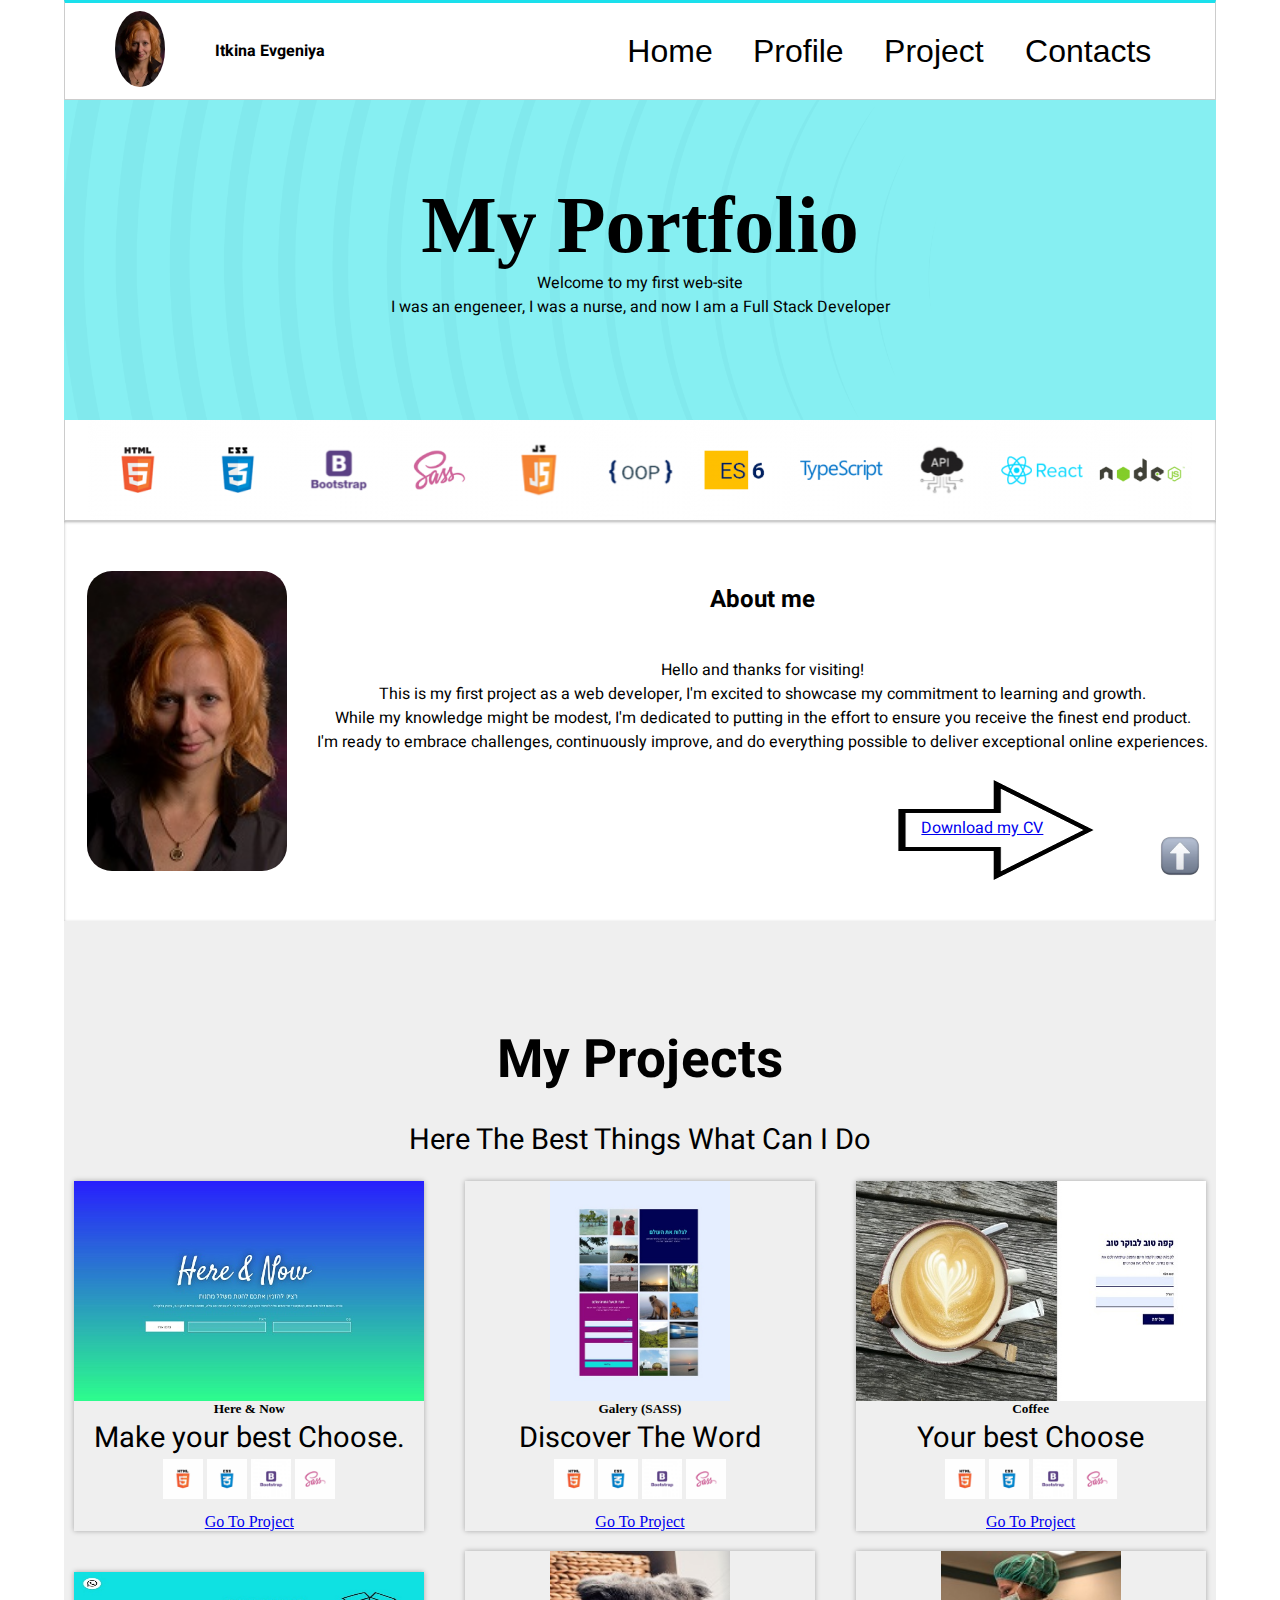
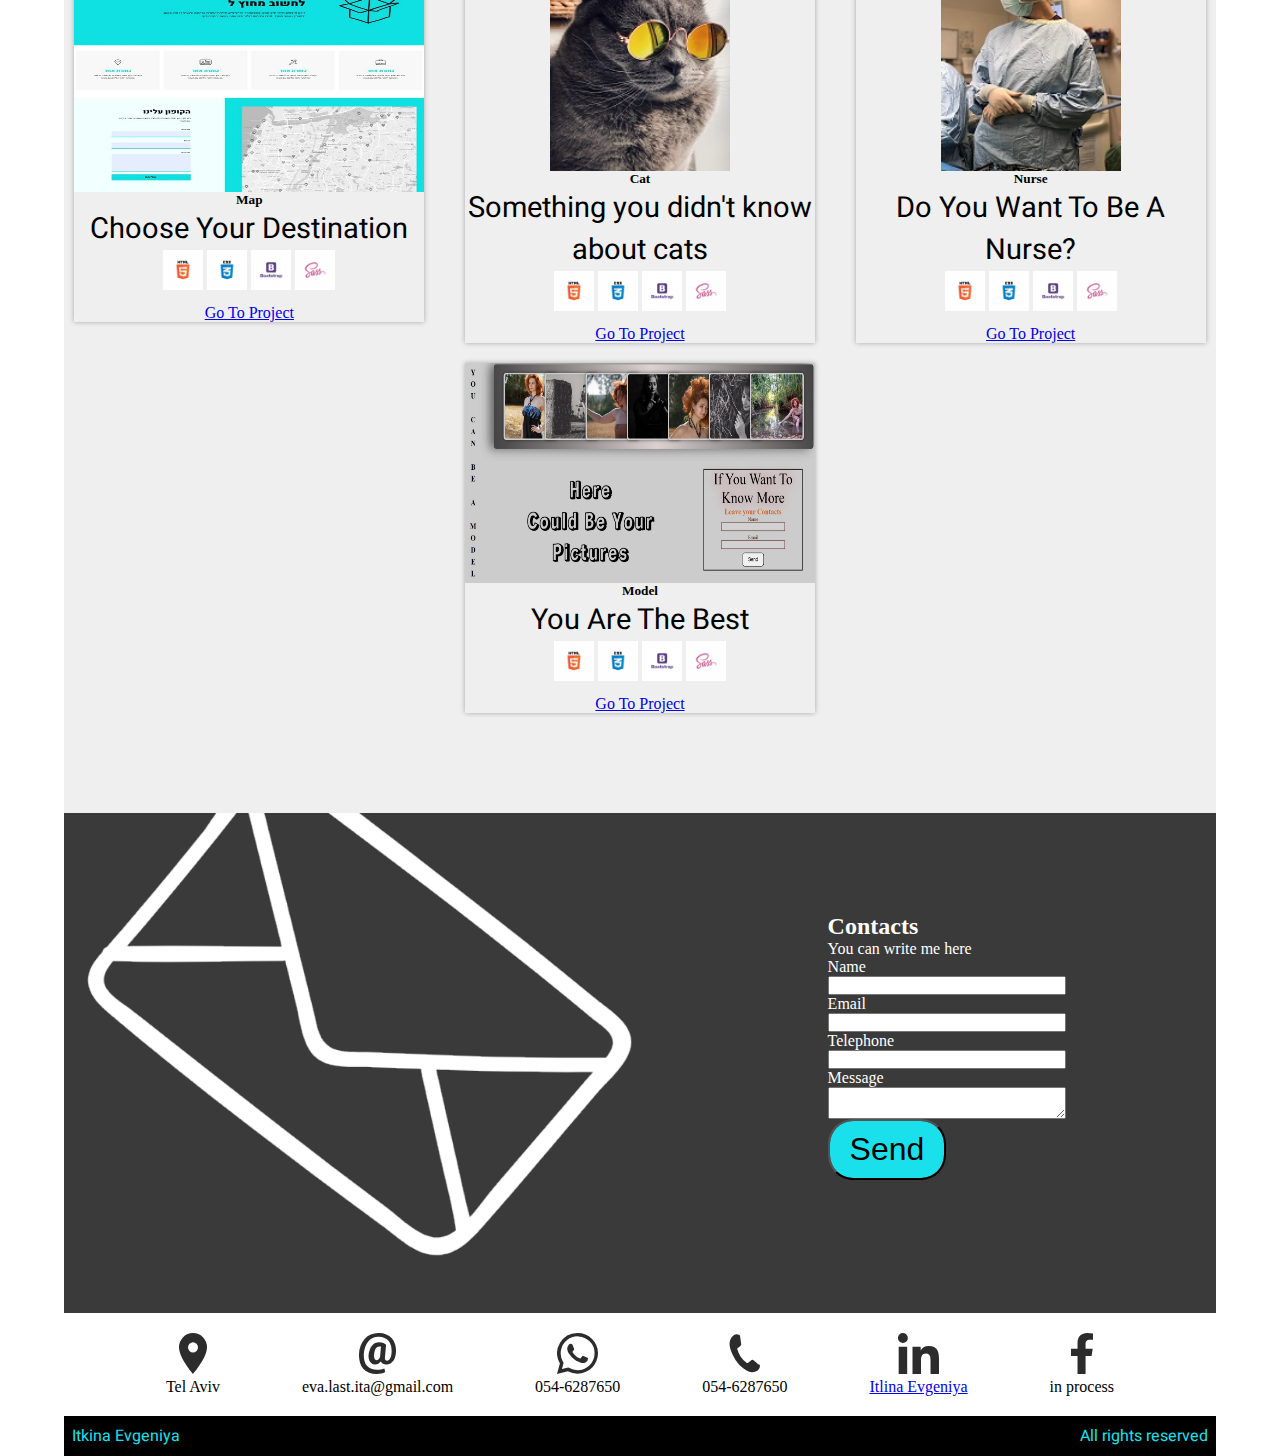
<file: index.html>
<!DOCTYPE html>
<html lang="en">

<head>
    <meta charset="UTF-8">
    <meta name="viewport" content="width=device-width, initial-scale=1.0">
    <link rel="stylesheet" href="style/main.css">
    <link rel="preconnect" href="https://fonts.googleapis.com">
    <link rel="preconnect" href="https://fonts.gstatic.com" crossorigin>
    <link
        href="https://fonts.googleapis.com/css2?family=Dancing+Script:wght@500&family=Heebo:wght@300;400;500;700;900&display=swap"
        rel="stylesheet">
    <link href="https://cdn.jsdelivr.net/npm/bootstrap@5.3.1/dist/css/bootstrap.min.css" rel="stylesheet"
        integrity="sha384-4bw+/aepP/YC94hEpVNVgiZdgIC5+VKNBQNGCHeKRQN+PtmoHDEXuppvnDJzQIu9" crossorigin="anonymous">
    <title>My First Project</title>
</head>

<body>
    <div class="conteiner">
        <header class="header-nav" id="h">
            <nav>
                <div class="nav-icon"><img src="images/my-picture.jpg" alt="photo" title="photo"></div>
                <div class="nav-my-name">Itkina Evgeniya</div>
                <div class="humburger">&#9776</div>
                <ul class="nav-home">

                    <li class="coman nav-home-home"><a href="#h">Home</a></li>
                    <li class="coman nav-profile"><a href="#pf">Profile</a></li>
                    <li class="coman nav-project"><a href="#pj">Project</a>
                        <ul class="dropdown-menu">
                            <li><a class="dropdown-item" href="Projects/projectCofe.html" target="_blank"
                                    rel="noopener noreferrer">Project
                                    Coffee</a></li>
                            <li><a class="dropdown-item" href="Projects/projectCat.html" target="_blank"
                                    rel="noopener noreferrer">Project
                                    Cat</a></li>
                            <li><a class="dropdown-item" href="Projects/projectGalery.html" target="_blank"
                                    rel="noopener noreferrer">Project Galery</a></li>
                            <li><a class="dropdown-item" href="Projects/projectHereNow.html" target="_blank"
                                    rel="noopener noreferrer">Project HereNow</a></li>
                            <li><a class="dropdown-item" href="Projects/projectMap.html" target="_blank"
                                    rel="noopener noreferrer">Project
                                    Map</a></li>
                            <li><a class="dropdown-item" href="Projects/projectNurse.html" target="_blank"
                                    rel="noopener noreferrer">Project Nurse</a></li>
                            <li><a class="dropdown-item" href="Projects/projectModel.html" target="_blank"
                                    rel="noopener noreferrer">Project Model</a></li>
                        </ul>
                    </li>
                    <li class="coman nav-contacts"><a href="#c">Contacts</a>
                    </li>
                </ul>
            </nav>
            <a href="#top" id="scroll-to-top"> <img src="images/arrowup1.jpg"></a>
            <section id="pf">
                <h1>
                    My Portfolio
                </h1>
                <p>Welcome to my first web-site</p>
                <p>I was an engeneer, I was a nurse, and now I am a Full Stack Developer</p>
            </section>
            <div class="icons-header">
                <img src="images/header-icons/img-HTML.png">
                <img src="images/header-icons/img-CSS.png">
                <img src="images/header-icons/img-Bootstrap.png">
                <img src="images/header-icons/img-SASS.png">
                <img src="images/header-icons/img-JS.png">
                <img src="images/header-icons/img-OOP.png">
                <img src="images/header-icons/img-ES6.png">
                <img src="images/header-icons/img-TypeScript.png">
                <img src="images/header-icons/img-API.png">
                <img src="images/header-icons/img-React.png">
                <img src="images/header-icons/img-NodeJS.png">
            </div>
        </header>
        <section class="comman portfolio" id="pj">
            <img class="picture" src="images/my-picture.jpg" alt="photo" title="photo">
            <h2> About me </h2> <br>
            <p>Hello and thanks for visiting! <br> This is my first project as a web developer, I'm excited to showcase
                my
                commitment to
                learning and growth. <br> While my knowledge might be modest, I'm dedicated to putting in the effort to
                ensure you receive
                the finest end product. <br> I'm ready to embrace challenges, continuously improve, and do everything
                possible to deliver
                exceptional online experiences.</p>
            <div class="bottomCV">
                <a href="CV_eng_2023.pdf" download="CV_eng_2023.pdf"><img src="images/arrow.png">Download my CV</a>
            </div>
        </section>
        <section class="comman project">
            <h2>My Projects</h2>
            <p>Here The Best Things What Can I Do</p>
            <div class="card project1">
                <div class="card-body">
                    <h5 class="card-title">Here & Now</h5>
                    <p class="card-text">Make your best Choose.</p>
                    <img src="images/header-icons/img-HTML.png">
                    <img src="images/header-icons/img-CSS.png">
                    <img src="images/header-icons/img-Bootstrap.png">
                    <img src="images/header-icons/img-SASS.png"><br>
                    <a href="Projects/projectHereNow.html" class="btn btn-primary" target="_blank"
                        rel="noopener noreferrer">Go
                        To Project</a>
                </div>
            </div>
            <div class="card project2">
                <div class="card-body">
                    <h5 class="card-title">Galery (SASS)</h5>
                    <p class="card-text">Discover The Word</p>
                    <img src="images/header-icons/img-HTML.png">
                    <img src="images/header-icons/img-CSS.png">
                    <img src="images/header-icons/img-Bootstrap.png">
                    <img src="images/header-icons/img-SASS.png"><br>
                    <a href="Projects/projectGalery.html" class="btn btn-primary" target="_blank"
                        rel="noopener noreferrer">Go
                        To Project</a>
                </div>
            </div>
            <div class="card project3">
                <div class="card-body">
                    <h5 class="card-title">Coffee</h5>
                    <p class="card-text">Your best Choose</p>
                    <img src="images/header-icons/img-HTML.png">
                    <img src="images/header-icons/img-CSS.png">
                    <img src="images/header-icons/img-Bootstrap.png">
                    <img src="images/header-icons/img-SASS.png"><br>
                    <a href="Projects/projectCofe.html" class="btn btn-primary" target="_blank"
                        rel="noopener noreferrer">Go
                        To Project</a>
                </div>
            </div>
            <div class="card project4">
                <div class="card-body">
                    <h5 class="card-title">Map</h5>
                    <p class="card-text">Choose Your Destination</p>
                    <img src="images/header-icons/img-HTML.png">
                    <img src="images/header-icons/img-CSS.png">
                    <img src="images/header-icons/img-Bootstrap.png">
                    <img src="images/header-icons/img-SASS.png"><br>
                    <a href="Projects/projectMap.html" class="btn btn-primary" target="_blank"
                        rel="noopener noreferrer">Go
                        To Project</a>
                </div>
            </div>
            <div class="card project5">
                <div class="card-body">
                    <h5 class="card-title">Cat</h5>
                    <p class="card-text">Something you didn't know about cats</p>
                    <img src="images/header-icons/img-HTML.png">
                    <img src="images/header-icons/img-CSS.png">
                    <img src="images/header-icons/img-Bootstrap.png">
                    <img src="images/header-icons/img-SASS.png"><br>
                    <a href="Projects/projectCat.html" class="btn btn-primary" target="_blank"
                        rel="noopener noreferrer">Go
                        To Project</a>
                </div>
            </div>
            <div class="card project6">
                <div class="card-body">
                    <h5 class="card-title">Nurse</h5>
                    <p class="card-text">Do You Want To Be A Nurse?</p>
                    <img src="images/header-icons/img-HTML.png">
                    <img src="images/header-icons/img-CSS.png">
                    <img src="images/header-icons/img-Bootstrap.png">
                    <img src="images/header-icons/img-SASS.png"><br>
                    <a href="Projects/projectNurse.html" class="btn btn-primary" target="_blank"
                        rel="noopener noreferrer">Go
                        To Project</a>
                </div>
            </div>
            <div class="card project8">
                <div class="card-body">
                    <h5 class="card-title">Model</h5>
                    <p class="card-text">You Are The Best</p>
                    <img src="images/header-icons/img-HTML.png">
                    <img src="images/header-icons/img-CSS.png">
                    <img src="images/header-icons/img-Bootstrap.png">
                    <img src="images/header-icons/img-SASS.png"><br>
                    <a href="Projects/projectModel.html" class="btn btn-primary" target="_blank"
                        rel="noopener noreferrer">Go
                        To Project</a>
                </div>
            </div>
        </section>
        <section class="comman contacts" id="c">
            <img class="email-picture" src="images/email.png">
            <div class="contacts-form">
                <h2>Contacts</h2>
                <p>You can write me here</p>
                <form class="form-input">
                    <p class="my-form-control">
                        <label class="lable-1" for="name">Name</label>
                        <input class="input-1" type="text" id="name" required></input>
                    </p>
                    <p class="my-form-control">
                        <label class="lable-1" for="email">Email</label>
                        <input class="input-1" type="email" id="email" required></input>
                    </p>
                    <p class="my-form-control">
                        <label class="lable-1" for="email">Telephone</label>
                        <input class="input-1" type="number" id="pheone" required></input>
                    </p>
                    <p class="my-form-control">
                        <label class="lable-1" for="message">Message</label>
                        <textarea class="input-1" id="message" required></textarea>
                    </p>
                    <button id="btn" class="my-button">Send</button>
                </form>
        </section>
        <footer class="comman footer-icons">
            <div class="icons-footer">
                <img src="images/footer-icons/IconLocation.svg">
                <p>Tel Aviv</p>
            </div>
            <div class="icons-footer">
                <img src="images/footer-icons/IconEmail.svg">
                <p>eva.last.ita@gmail.com</p>
            </div>
            <div class="icons-footer">
                <img src="images/footer-icons/IconWhatsUp.svg">
                <p>054-6287650</p>
            </div>
            <div class="icons-footer">
                <img src="images/footer-icons/IconPhone.svg">
                <p>054-6287650</p>
            </div>
            <div class="icons-footer">
                <img src="images/footer-icons/IconLinkedIn.svg">
                <p><a href="https://www.linkedin.com/in/evgeniya-itkin/" target="_blank"
                        rel="noopener noreferrer">Itlina Evgeniya</a></p>
            </div>
            <div class="icons-footer">
                <img src="images/footer-icons/IconFS.svg">
                <p>in process</p>
            </div>

        </footer>
        <div class="comman footer-end">
            <p>Itkina Evgeniya </p>
            <p>All rights reserved</p>
        </div>
    </div>
</body>

</html>
</file>
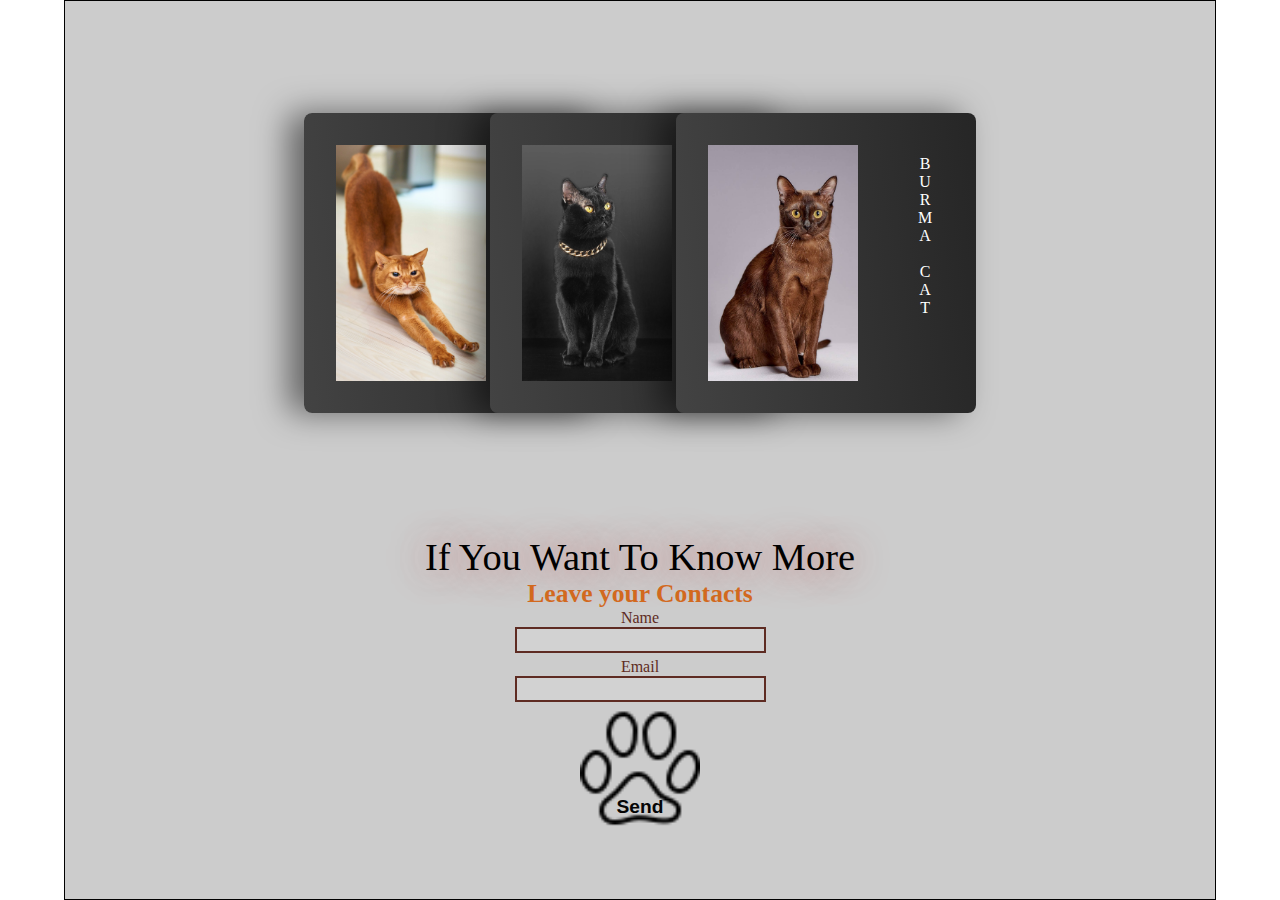
<file: Projects/projectCat/index.html>
<!DOCTYPE html>
<html lang="en">

<head>
    <meta charset="UTF-8">
    <meta name="viewport" content="width=device-width, initial-scale=1.0">
    <link rel="stylesheet" href="style/style.css">
    <title>Project Cat</title>

</head>

<body>
    <div class="container">
        <div class="card-group">
            <div class="card">
                <img src="images/abissian_cat.jpg" alt="abissian cat">
                <ul>
                    <li>A</li>
                    <li>B</li>
                    <li>I</li>
                    <li>S</li>
                    <li>S</li>
                    <li>I</li>
                    <li>A</li>
                    <li>N</li>
                    <li><br></li>
                    <li>C</li>
                    <li>A</li>
                    <li>T</li>
                </ul>
            </div>
            <div class="card">
                <img src="images/bombey_cat.jpg" alt="bombey cat">
                <ul>
                    <li>B</li>
                    <li>O</li>
                    <li>M</li>
                    <li>B</li>
                    <li>E</li>
                    <li>Y</li>
                    <li><br></li>
                    <li>C</li>
                    <li>A</li>
                    <li>T</li>
                </ul>
            </div>
            <div class="card">
                <img src="images/burma_cat1.jpg" alt="burma cat">
                <ul>
                    <li>B</li>
                    <li>U</li>
                    <li>R</li>
                    <li>M</li>
                    <li>A</li>
                    <li><br></li>
                    <li>C</li>
                    <li>A</li>
                    <li>T</li>
                </ul>
            </div>
        </div>
        <div class="form">
            <h1>If You Want To Know More</h1>
            <h2>Leave your Contacts</h2>
            <form>
                <div class="form-control">
                    <label class="lable" for="name">Name</label>
                    <input type="text" class="input" id="name" required>
                </div>
                <div class="form-control">
                    <label class="lable" for="email">Email</label>
                    <input type="email" class="input" id="email" required>
                </div>
                <div class="form-control">
                    <input type="button" value="Send" class="paw" onclick="">
                </div>
            </form>
        </div>
    </div>

</body>

</html>
</file>
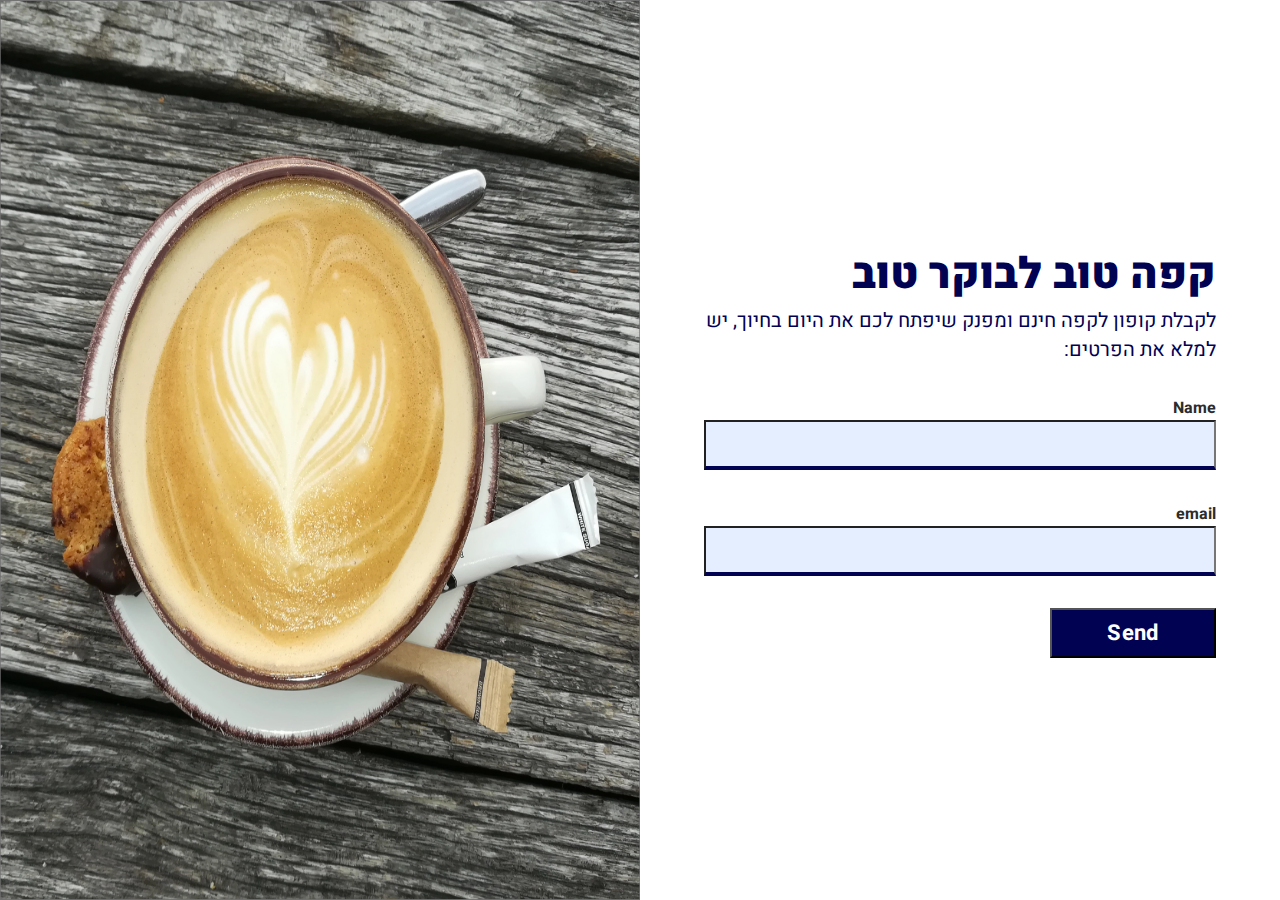
<file: Projects/projectCofe/index.html>
<!DOCTYPE html>
<html lang="en">

<head>
    <meta charset="UTF-8">
    <meta name="viewport" content="width=device-width, initial-scale=1.0">
    <link rel="preconnect" href="https://fonts.googleapis.com">
    <link rel="preconnect" href="https://fonts.gstatic.com" crossorigin>
    <link
        href="https://fonts.googleapis.com/css2?family=Dancing+Script:wght@500&family=Heebo:wght@300;400;500;700;900&display=swap"
        rel="stylesheet">
    <title>Cofe</title>
    <link rel="stylesheet" href="style/style.css">
</head>

<body>
    <div class="container">
        <div class="img-container">
            <img src="images/Cofe.png">
        </div>
        <div class="conteiner-form">
            <form class="inter-form">
                <h3 id="form-headline">קפה טוב לבוקר טוב</h3>
                <p id="form-paragraph">לקבלת קופון לקפה חינם ומפנק שיפתח לכם את היום בחיוך, יש למלא את הפרטים:</p>
                <div class="form-control">
                    <label class="lable" for="name">Name</label>
                    <input type="text" class="input" id="name" required>
                </div>
                <div class="form-control">
                    <label class="lable" for="email">email</label>
                    <input type="email" class="input" id="email" required>
                </div>
                <div class="form-control">
                    <button id="btn">Send</button>
                </div>
            </form>
        </div>
    </div>
</body>

</html>
</file>
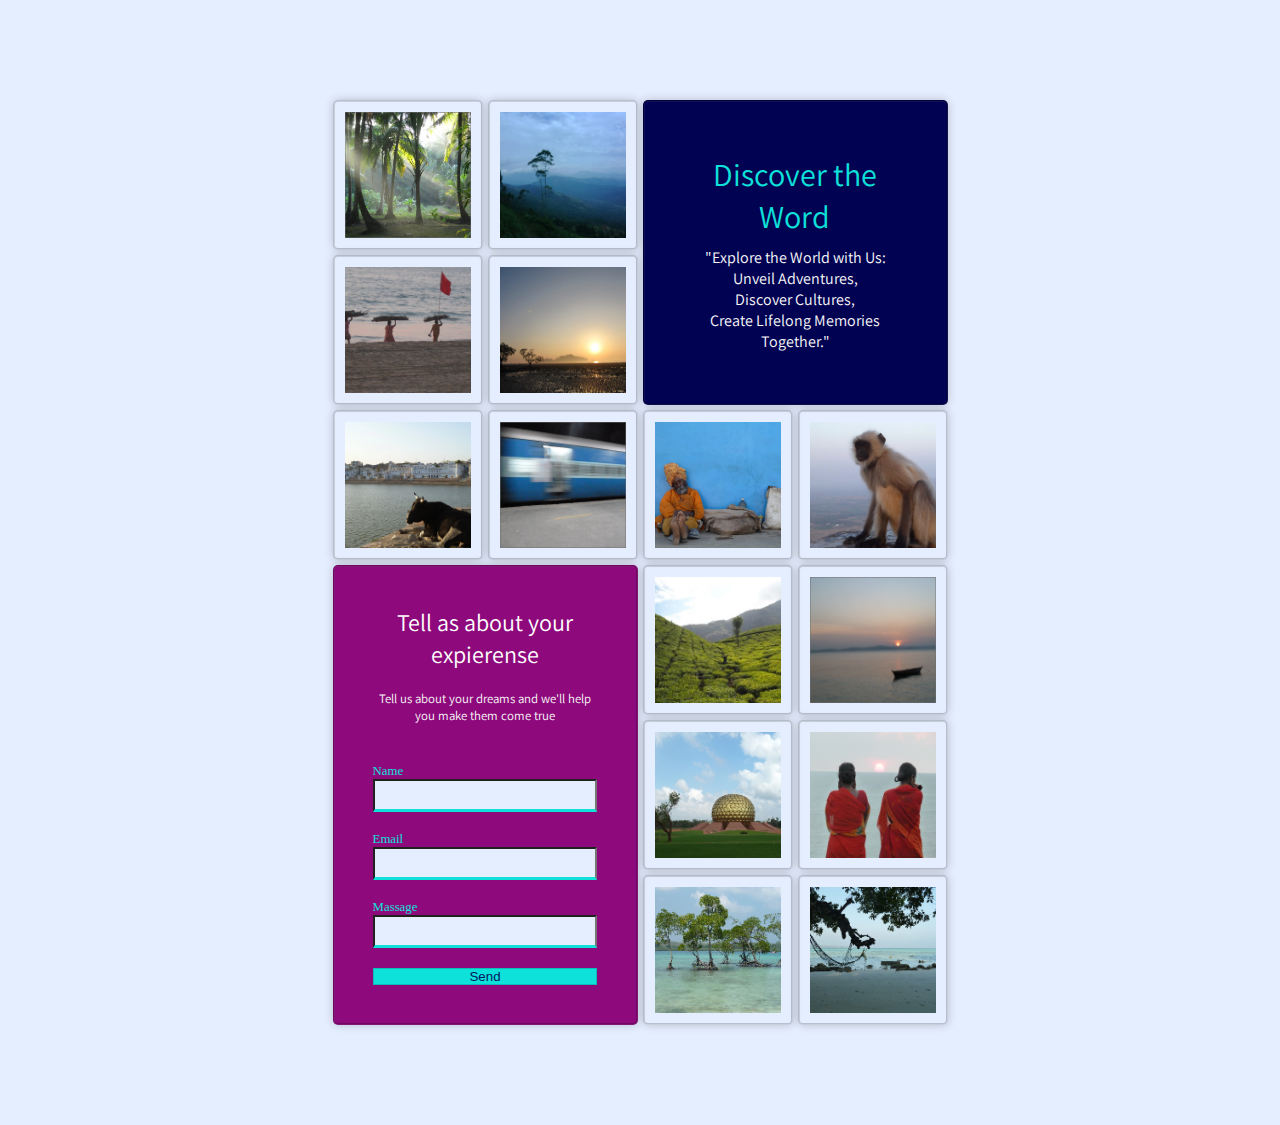
<file: Projects/projectGalery/index.html>
<!DOCTYPE html>
<html lang="en">

<head>
    <meta charset="UTF-8">
    <meta name="viewport" content="width=device-width, initial-scale=1.0">
    <title>Galery</title>
    <link rel="preconnect" href="https://fonts.googleapis.com">
    <link rel="preconnect" href="https://fonts.gstatic.com" crossorigin>
    <link href="https://fonts.googleapis.com/css2?family=Assistant&display=swap" rel="stylesheet">
    <link rel="stylesheet" href="style/SASS/main.css">
</head>

<body>
    <div class="big-Container">
        <div class="container">

            <div class="main">
                <div class="title">
                    <h1>Discover the Word</h1>
                    <p>"Explore the World with Us: <br> Unveil Adventures,<br> Discover Cultures,<br> Create Lifelong
                        Memories
                        Together."
                    </p>
                </div>
                <img class="size picture1" src="images/Rectangle 506-1.png" alt="">
                <img class="size picture2" src="images/Rectangle 506-2.png" alt="">
                <img class="size picture3" src="images/Rectangle 506-3.png" alt="">
                <img class="size picture4" src="images/Rectangle 506-4.png" alt="">
                <img class="size picture5" src="images/Rectangle 506-5.png" alt="">
                <img class="size picture6" src="images/Rectangle 506-6.png" alt="">
                <img class="size picture7" src="images/Rectangle 506-7.png" alt="">
                <img class="size picture8" src="images/Rectangle 506-8.png" alt="">
                <img class="size picture9" src="images/Rectangle 506-9.png" alt="">
                <img class="size picture10" src="images/Rectangle 506.png" alt="">
                <img class="size picture11" src="images/Rectangle 513.png" alt="">
                <img class="size picture12" src="images/Rectangle 514.png" alt="">
                <img class="size picture13" src="images/Rectangle 515.png" alt="">
                <img class="size picture14" src="images/Rectangle 516.png" alt="">
                <div class="form">
                    <div class="form-text">
                        <div class="form-title">
                            <h4>Tell as about your expierense</h4>
                            <p>Tell us about your dreams and we'll help you make them come true</p>
                        </div>
                        <div class="form-input">
                            <div class="form-control">
                                <label class="lable" for="name">Name</label>
                                <input class="input" type="text" id="name" required></input>
                            </div>
                            <div class="form-control">
                                <label class="lable" for="email">Email</label>
                                <input class="input" type="email" id="email" required></input>
                            </div>
                            <div class="form-control">
                                <label class="lable" for="Massage">Massage</label>
                                <input class="input" type="text" id="Massage"></input>
                            </div>
                            <div class="form-control">
                                <button id="btn">Send</button>
                            </div>
                        </div>
                    </div>
                    </form>
                </div>

            </div>
        </div>
    </div>
</body>

</html>
</file>
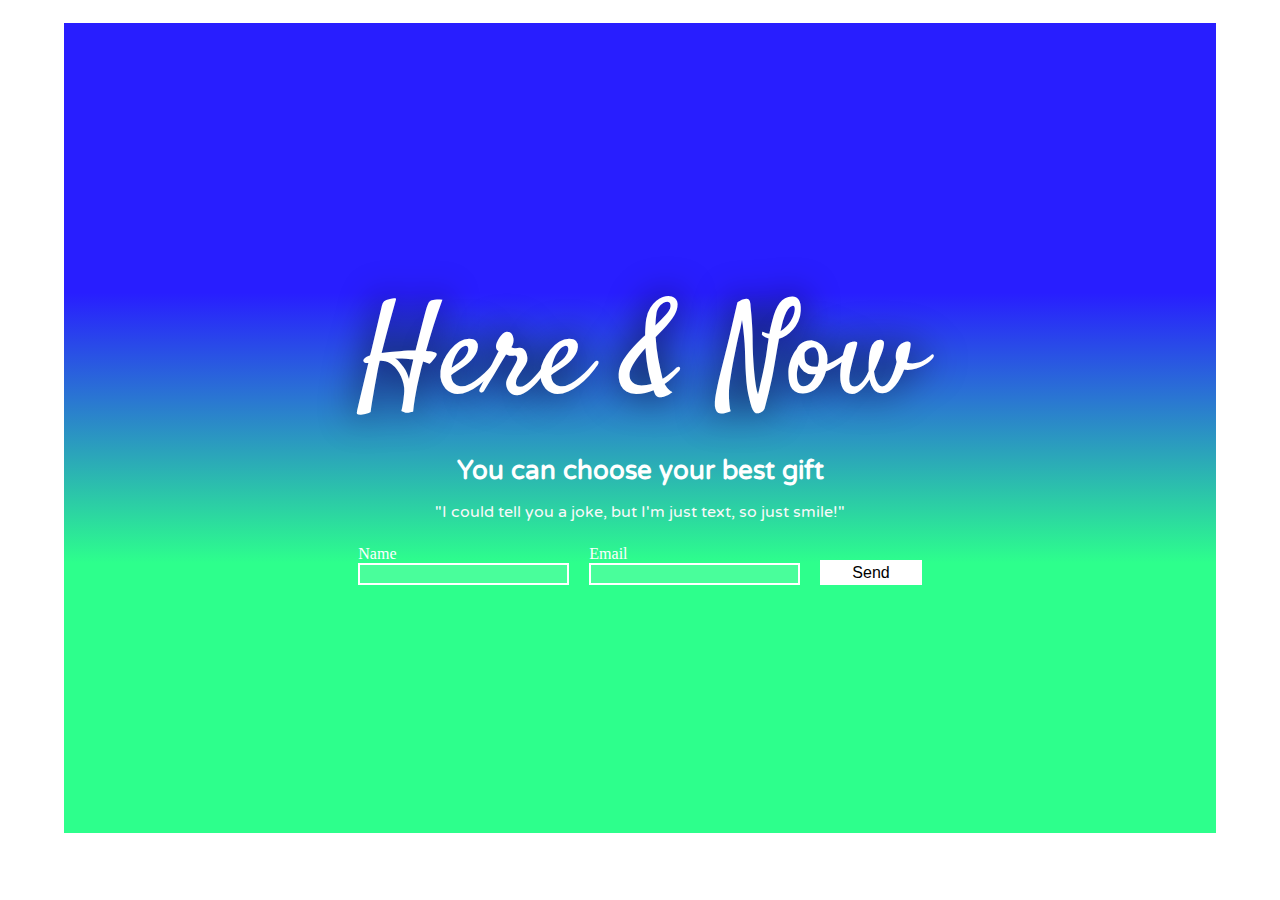
<file: Projects/projectHereNow/index.html>
<!DOCTYPE html>
<html lang="en">

<head>
    <meta charset="UTF-8">
    <meta name="viewport" content="width=device-width, initial-scale=1.0">
    <link rel="preconnect" href="https://fonts.googleapis.com">
    <link rel="preconnect" href="https://fonts.gstatic.com" crossorigin>
    <link href="https://fonts.googleapis.com/css2?family=Satisfy&display=swap" rel="stylesheet">
    <link href="https://fonts.googleapis.com/css2?family=Varela+Round&display=swap" rel="stylesheet">
    <title>Here And Now</title>
    <link rel="stylesheet" href="style/style.css">
</head>

<body>
    <div class="container">
        <section class="text">
            <h1>Here &amp; Now</h1>
            <h2>You can choose your best gift</h2>
            <br>
            <p>"I could tell you a joke, but I'm just text, so just smile!"</p>
            <div class="form">
                <div class="form-control">
                    <label class="label" for="name">Name</label>
                    <input type="text" class="input" id="name" required></input>
                </div>
                <div class="form-control">
                    <label class="lable" for="email">Email</label>
                    <input type="email" class="input" id="email" required></input>
                </div>
                <div class="form-control">
                    <button id="btn">Send</button>
                </div>
            </div>
        </section>
    </div>
</body>

</html>
</file>
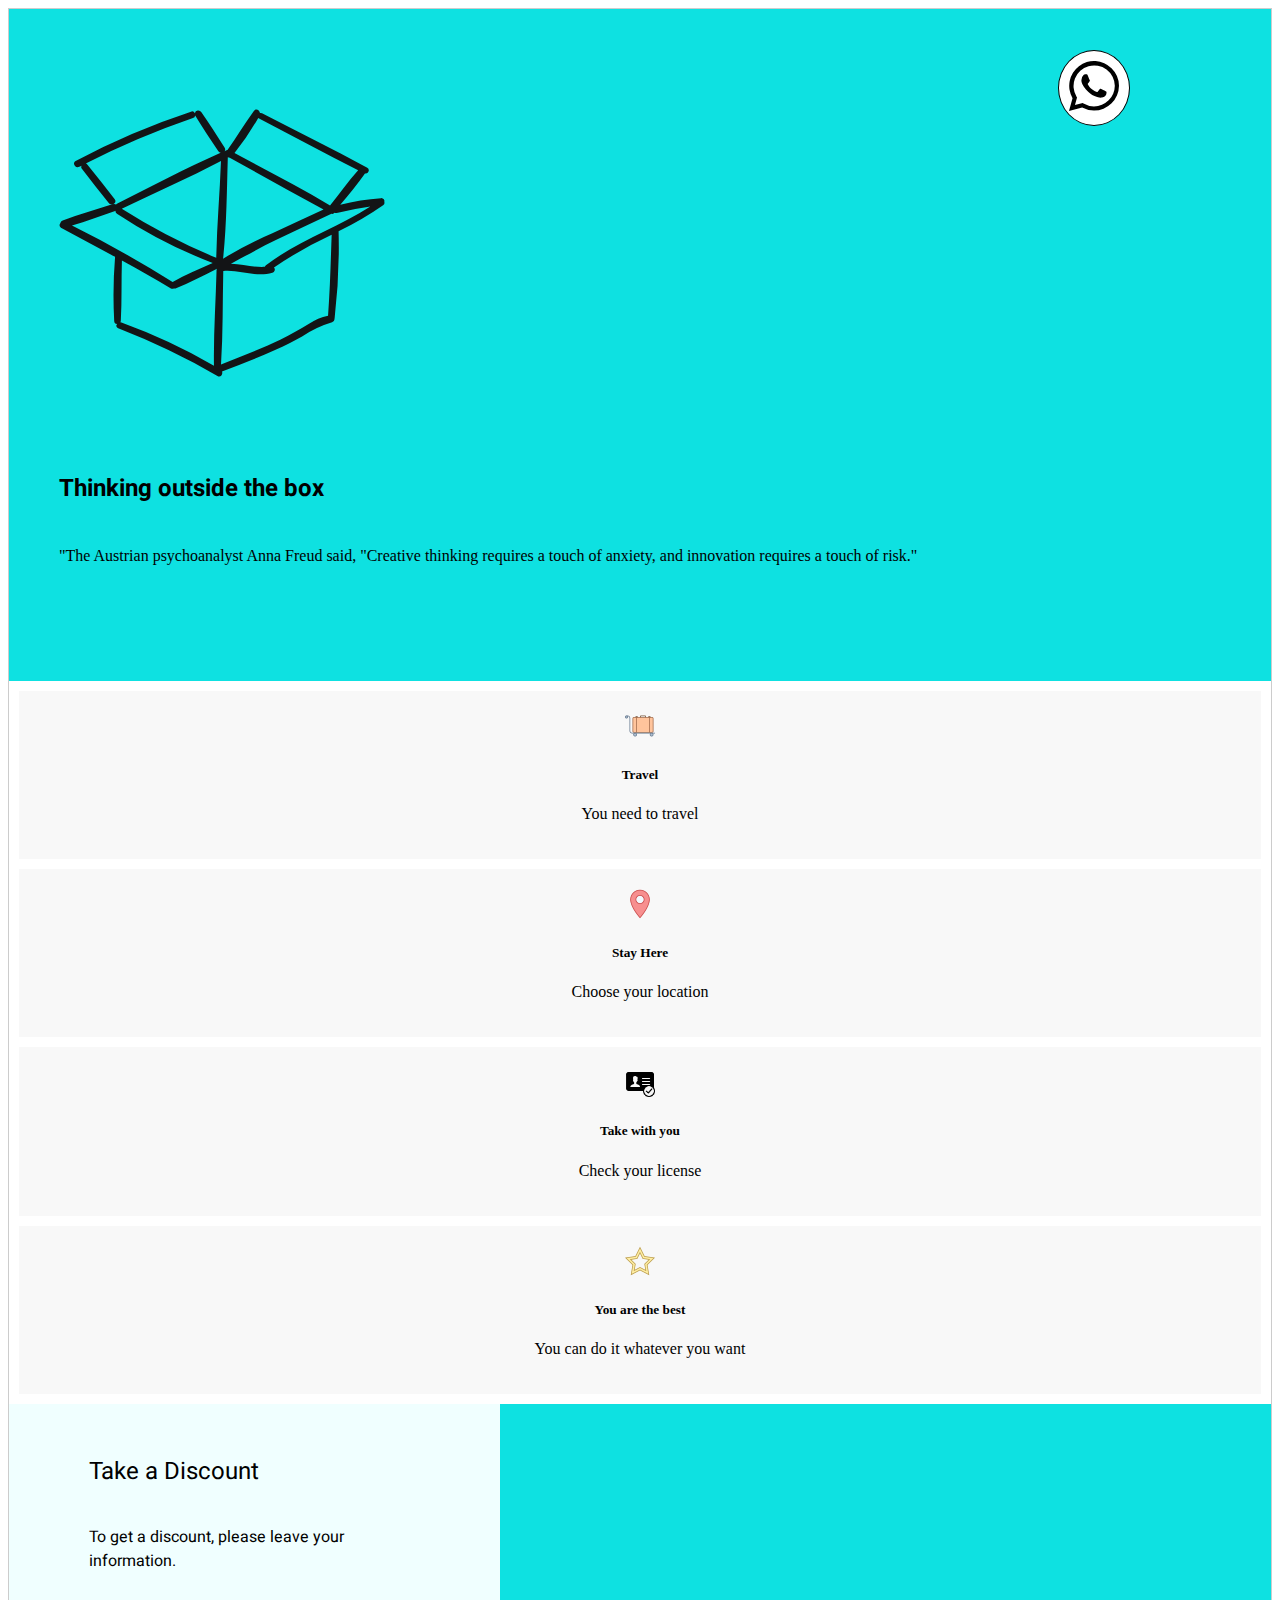
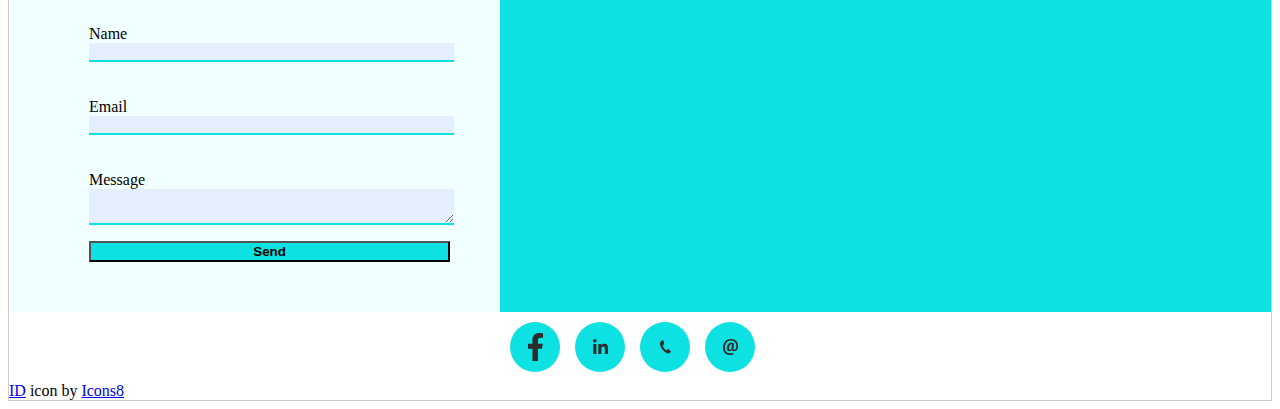
<file: Projects/projectMap/index.html>
<!DOCTYPE html>
<html lang="en">

<head>
    <meta charset="UTF-8">
    <meta name="viewport" content="width=device-width, initial-scale=1.0">
    <title>Map</title>
    <link href="https://cdn.jsdelivr.net/npm/bootstrap@5.3.1/dist/css/bootstrap.min.css" rel="stylesheet"
        integrity="sha384-4bw+/aepP/YC94hEpVNVgiZdgIC5+VKNBQNGCHeKRQN+PtmoHDEXuppvnDJzQIu9" crossorigin="anonymous">
    <link
        href="https://fonts.googleapis.com/css2?family=Dancing+Script:wght@500&family=Heebo:wght@300;400;500;700;900&display=swap"
        rel="stylesheet">

    <link rel="stylesheet" href="style/style.css">
</head>

<body>
    <div class="container">
        <div class="watsup"><a href="https://web.whatsapp.com/" target="_blank" rel="noopener noreferrer"><img
                    src="images/whatsapp.svg"></a> </div>
        <div class="card mb-3 my-style-header">
            <div class="row g-0">
                <div class="col-md-4">
                    <img src="images/Group 1050.svg" class="img-fluid rounded-start my-style-img" alt="the box">
                </div>
                <div class="col-md-8">
                    <div class="card-body">
                        <h5 class="card-title my-card-title">Thinking outside the box</h5>
                        <p class="card-text">"The Austrian psychoanalyst Anna Freud said, "Creative thinking
                            requires a
                            touch of anxiety, and
                            innovation requires a
                            touch of risk."</p>
                    </div>
                </div>
            </div>
        </div>
        <div class="card-group">
            <div class="card my-card-style">
                <img src="images/icons8-luggage-trolley-30.png" class="card-img-top" alt="icons8-luggage-trolley-30">
                <div class="card-body">
                    <h5 class="card-title">Travel</h5>
                    <p class="card-text">You need to travel</p>
                </div>
            </div>
            <div class="card my-card-style">
                <img src="images/icons8-location-30.png" class="card-img-top" alt="location">
                <div class="card-body">
                    <h5 class="card-title">Stay Here</h5>
                    <p class="card-text">Choose your location
                    </p>
                </div>
            </div>
            <div class="card my-card-style">
                <img src="images/icons8-id-50.png" class="card-img-top" alt="id">
                <div class="card-body">
                    <h5 class="card-title">Take with you</h5>
                    <p class="card-text">Check your license</p>
                </div>
            </div>
            <div class="card my-card-style">
                <img src="images/icons8-star-30.png" class="card-img-top" alt="star">
                <div class="card-body">
                    <h5 class="card-title">You are the best</h5>
                    <p class="card-text">You can do it whatever you want</p>
                </div>
            </div>
        </div>
        <section class="contacts">
            <div class="forms">
                <h2 class="form-title">Take a Discount</h2>
                <p class="form-text">To get a discount, please leave your information.</p>
                <form class="form-input">
                    <p class="my-form-control">
                        <label class="lable-1" for="name">Name</label>
                        <input class="input-1" type="text" id="name" required></input>
                    </p>
                    <p class="my-form-control">
                        <label class="lable-1" for="email">Email</label>
                        <input class="input-1" type="email" id="email" required></input>
                    </p>
                    <p class="my-form-control">
                        <label class="lable-1" for="message">Message</label>
                        <textarea class="input-1" id="message" required></textarea>
                    </p>
                    <button id="btn" class="my-button">Send</button>
                </form>
            </div>
            <div class="map">
                <iframe class="map-link"
                    src="https://www.google.com/maps/embed?pb=!1m18!1m12!1m3!1d3488018.337922267!2d32.44068613919895!3d31.379175601601315!2m3!1f0!2f0!3f0!3m2!1i1024!2i768!4f13.1!3m3!1m2!1s0x1500492432a7c98b%3A0x6a6b422013352cba!2z0JjQt9GA0LDQuNC70Yw!5e0!3m2!1sru!2sil!4v1693557712542!5m2!1sru!2sil"
                    width=100% height=100% style="border:0;" allowfullscreen="" loading="lazy"
                    referrerpolicy="no-referrer-when-downgrade"></iframe>
            </div>
        </section>
        <div class="footer">
            <div class="footer-icons">
                <div class="icon-wrapper">
                    <img src="images/IconFS.svg" alt="Icon" class="icon">
                </div>
                <div class="icon-wrapper">
                    <img src="images/IconLinkedIn.svg" alt="Icon" class="icon">
                </div>
                <div class="icon-wrapper">
                    <img src="images/IconPhone.svg" alt="Icon" class="icon">
                </div>
                <div class="icon-wrapper">
                    <img src="images/IconEmail.svg" alt="Icon" class="icon">
                </div>
            </div>
        </div>

        <div><a target="_blank" href="https://icons8.com/icon/3ChicLmOv5G9/checked-identification-documents">ID</a>
            icon by
            <a target="_blank" href="https://icons8.com">Icons8</a>
        </div>
    </div>

</body>

</html>
</file>
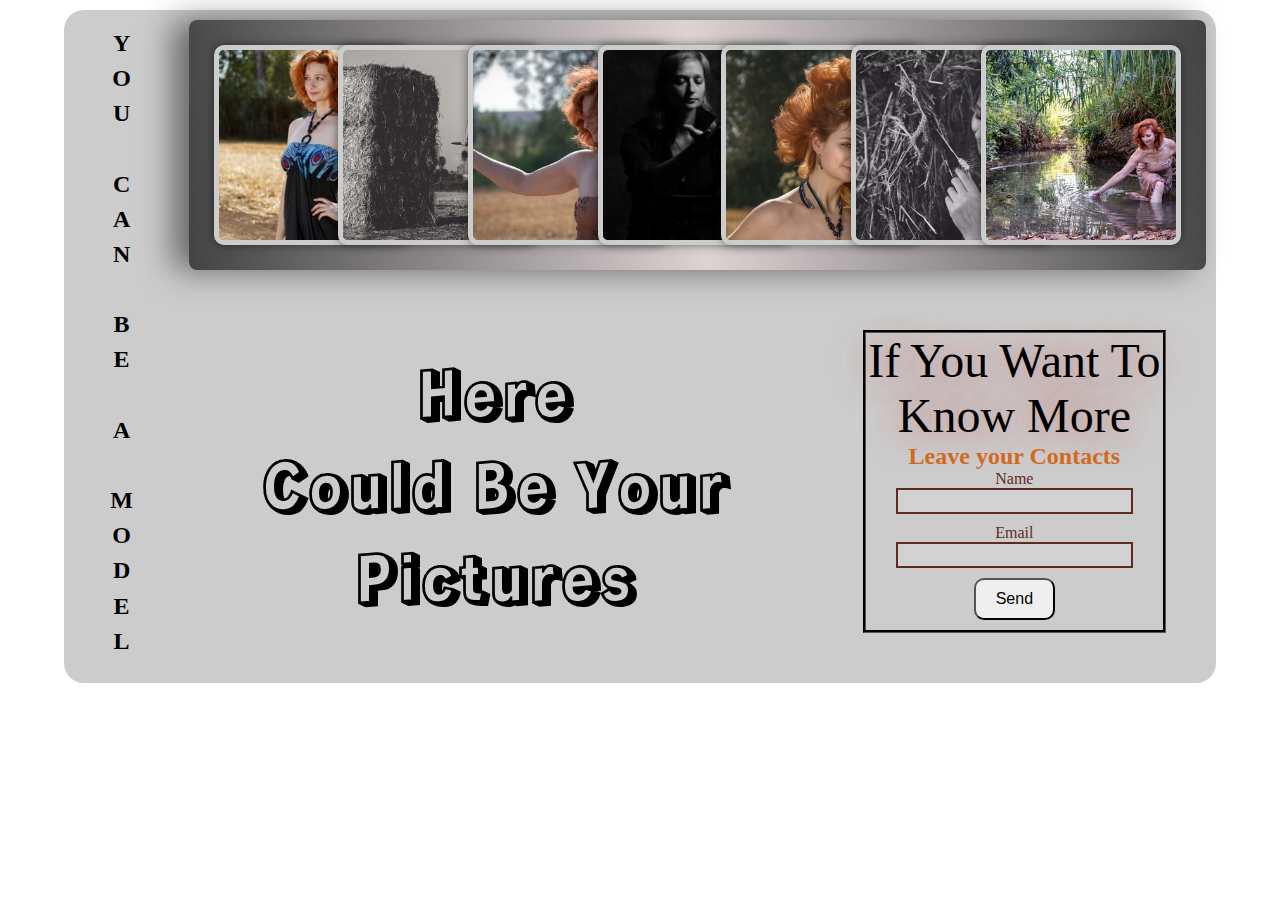
<file: Projects/projectModel/index.html>
<!DOCTYPE html>
<html lang="en">

<head>
    <meta charset="UTF-8">
    <meta name="viewport" content="width=device-width, initial-scale=1.0">
    <link rel="stylesheet" href="style/style.css">
    <link rel="preconnect" href="https://fonts.googleapis.com">
    <link rel="preconnect" href="https://fonts.gstatic.com" crossorigin>
    <link href="https://fonts.googleapis.com/css2?family=Rampart+One&display=swap" rel="stylesheet">
    <title>Model</title>
</head>

<body>
    <div class="container">
        <div class="text">
            <p>Y</p>
            <p>O</p>
            <p>U</p>
            <br>
            <p>C</p>
            <p>A</p>
            <p>N</p>
            <br>
            <p>B</p>
            <p>E</p>
            <br>
            <p>A</p>
            <br>
            <p>M</p>
            <p>O</p>
            <p>D</p>
            <p>E</p>
            <p>L</p>
        </div>
        <div class="box">
            <img class="small-picture-1" src="images/pic1-small.jpg" alt="my picture">
            <img class="big-picture-1" src="images/pic1.jpg" alt="my picture">
            <img class="small-picture-2" src="images/pic2-small.jpg" alt="my picture">
            <img class="big-picture-2" src="images/pic2-small.jpg" alt="my picture">
            <img class="small-picture-3" src="images/pic3-small.jpg" alt="my picture">
            <img class="big-picture-3" src="images/pic3.jpeg" alt="my picture">
            <img class="small-picture-4" src="images/pic4-small.jpg" alt="my picture">
            <img class="big-picture-4" src="images/pic4.jpg" alt="my picture">
            <img class="small-picture-5" src="images/pic5-small.jpg" alt="my picture">
            <img class="big-picture-5" src="images/pic5.jpeg" alt="my picture">
            <img class="small-picture-6" src="images/pic6-small.jpg" alt="my picture">
            <img class="big-picture-6" src="images/pic6.jpg" alt="my picture">
            <img class="small-picture-7" src="images/pic7-small.jpg" alt="my picture">
            <img class="big-picture-7" src="images/pic7.jpeg" alt="my picture">
        </div>
        <div class="title">
            <h1>Here <br> Could Be Your <br>Pictures</h1>
        </div>
        <div class="form">
            <h1>If You Want To Know More</h1>
            <h2>Leave your Contacts</h2>
            <form>
                <div class="form-control">
                    <label class="lable" for="name">Name</label>
                    <input type="text" class="input" id="name" required></input>
                </div>
                <div class="form-control">
                    <label class="lable" for="email">Email</label>
                    <input type="email" class="input" id="email" required></input>
                </div>
                <div class="form-control">
                    <input type="button" value="Send" class="button" onclick="">
                </div>
            </form>
        </div>

    </div>
</body>

</html>
</file>
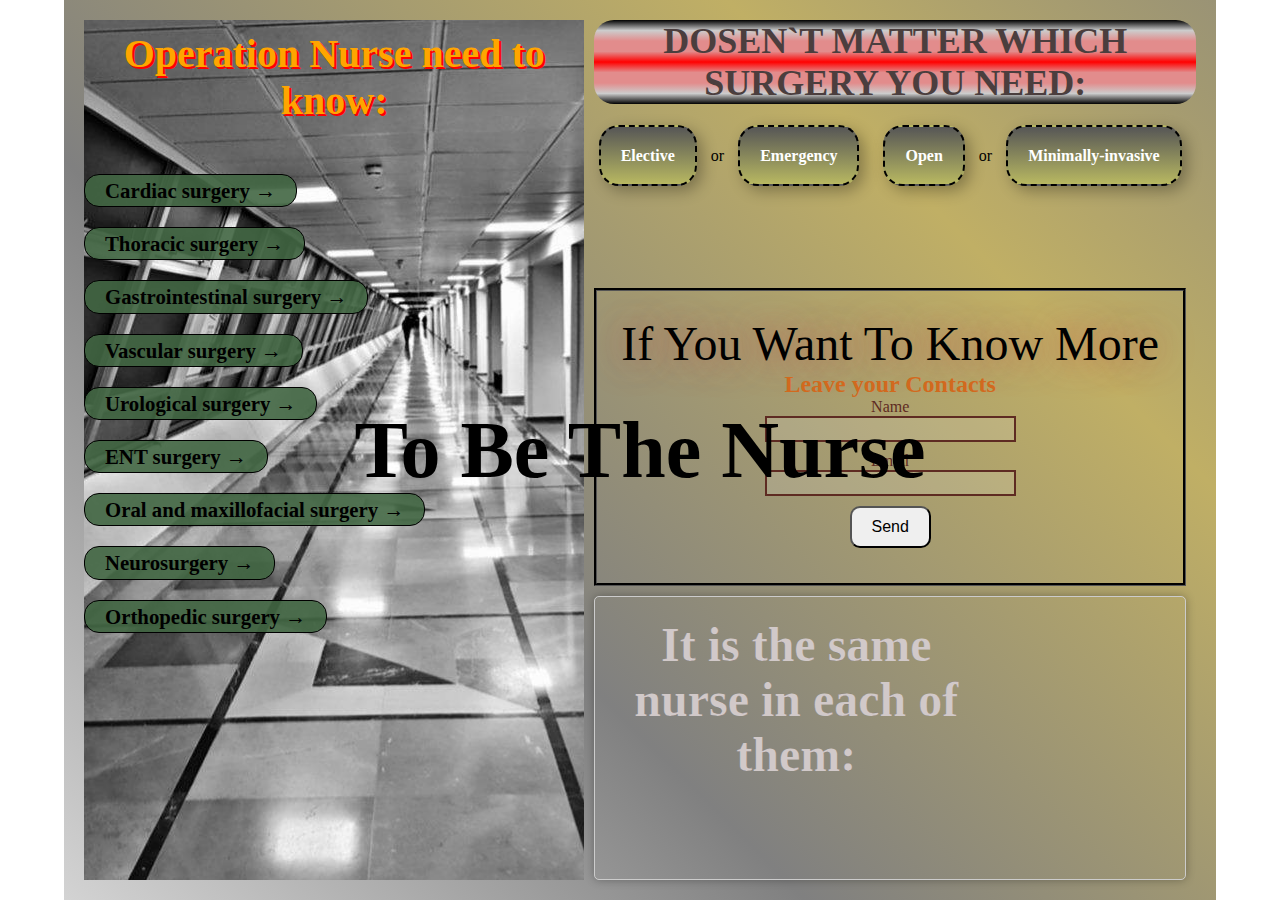
<file: Projects/projectNurse/index.html>
<!DOCTYPE html>
<html lang="en">

<head>
    <meta charset="UTF-8">
    <meta name="viewport" content="width=device-width, initial-scale=1.0">
    <link rel="stylesheet" href="style/style.css">
    <title>Project Nurse</title>
</head>

<body>
    <div class="container">
        <h1 class="lableTitle">To Be The Nurse</h1>
        <div class="type-surgery-1">
            <h1>Operation Nurse need to know:</h1>
            <ul>
                <li>Cardiac surgery →<span>- the heart and mediastinal great vessels;</span></li>
                <li>Thoracic surgery →<span>- the thoracic cavity including the lungs;</span></li>
                <li>Gastrointestinal surgery →<span>- the digestive tract and its accessory organs;</span></li>
                <li>Vascular surgery →<span>the extra-mediastinal great vessels and peripheral circulatory
                        system;</span>
                </li>
                <li>Urological surgery →<span>the genitourinary system;</span></li>
                <li>ENT surgery →<span>ear, nose and throat, also known as head and neck surgery;</span></li>
                <li>Oral and maxillofacial surgery →<span>the oral cavity and midface;</span></li>
                <li>Neurosurgery →<span>the central nervous system, and;</span></li>
                <li>Orthopedic surgery →<span>the musculoskeletal system.</span></li>
            </ul>
        </div>
        <div class="type-surgery-2">
            <h2>Dosen`t matter which surgery you need:</h2>
            <p><span class="one">Elective</span> or <span class="one">Emergency</span> <span class="two">Open</span> or
                <span class="two">Minimally-invasive</span>
            </p>
        </div>

        <div class="type-surgery-3">
            <h2>It is the same nurse in each of them:</h2>
            <ul>
                <li>Laser surgery</li>
                <li>Cryosurgery</li>
                <li>Electrosurgery</li>
                <li>Endoscopic</li>
                <li>Robotic</li>
            </ul>
        </div>
        <div class="form">
            <h1>If You Want To Know More</h1>
            <h2>Leave your Contacts</h2>
            <form>
                <div class="form-control">
                    <label class="lable" for="name">Name</label>
                    <input type="text" class="input" id="name" required></input>
                </div>
                <div class="form-control">
                    <label class="lable" for="email">Email</label>
                    <input type="email" class="input" id="email" required></input>
                </div>
                <div class="form-control">
                    <input type="button" value="Send" class="button" onclick="">
                </div>
            </form>

        </div>
    </div>
</body>

</html>
</file>
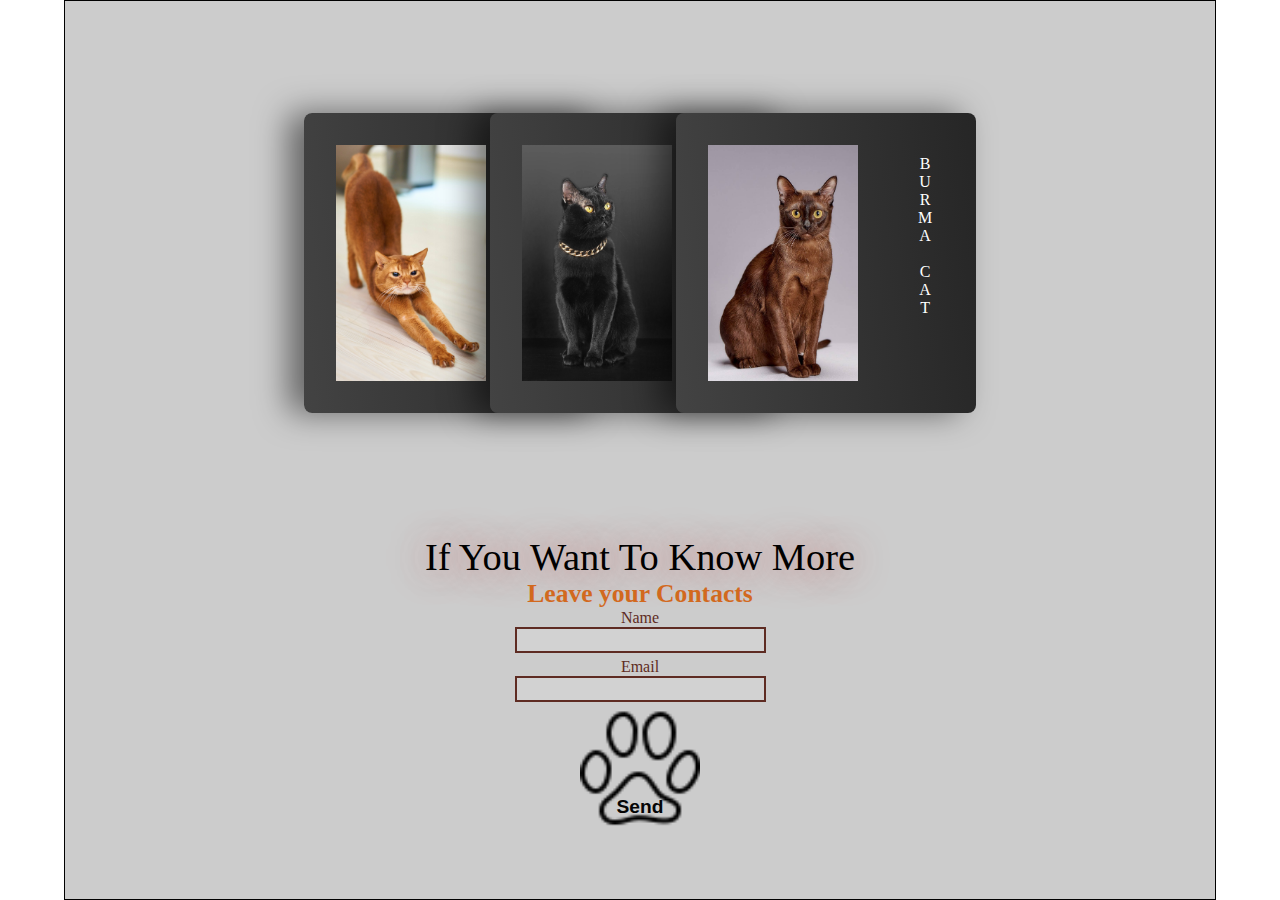
<file: images/Projects/projectCat/index.html>
<!DOCTYPE html>
<html lang="en">

<head>
    <meta charset="UTF-8">
    <meta name="viewport" content="width=device-width, initial-scale=1.0">
    <link rel="stylesheet" href="style/style.css">
    <title>Project Cat</title>

</head>

<body>
    <div class="container">
        <div class="card-group">
            <div class="card">
                <img src="images/abissian_cat.jpg" alt="abissian cat">
                <ul>
                    <li>A</li>
                    <li>B</li>
                    <li>I</li>
                    <li>S</li>
                    <li>S</li>
                    <li>I</li>
                    <li>A</li>
                    <li>N</li>
                    <li><br></li>
                    <li>C</li>
                    <li>A</li>
                    <li>T</li>
                </ul>
            </div>
            <div class="card">
                <img src="images/bombey_cat.jpg" alt="bombey cat">
                <ul>
                    <li>B</li>
                    <li>O</li>
                    <li>M</li>
                    <li>B</li>
                    <li>E</li>
                    <li>Y</li>
                    <li><br></li>
                    <li>C</li>
                    <li>A</li>
                    <li>T</li>
                </ul>
            </div>
            <div class="card">
                <img src="images/burma_cat1.jpg" alt="burma cat">
                <ul>
                    <li>B</li>
                    <li>U</li>
                    <li>R</li>
                    <li>M</li>
                    <li>A</li>
                    <li><br></li>
                    <li>C</li>
                    <li>A</li>
                    <li>T</li>
                </ul>
            </div>
        </div>
        <div class="form">
            <h1>If You Want To Know More</h1>
            <h2>Leave your Contacts</h2>
            <form>
                <div class="form-control">
                    <label class="lable" for="name">Name</label>
                    <input type="text" class="input" id="name">
                </div>
                <div class="form-control">
                    <label class="lable" for="email">Email</label>
                    <input type="email" class="input" id="email">
                </div>
                <div class="form-control">
                    <input type="button" value="Send" class="paw" onclick="">
                </div>
            </form>
        </div>
    </div>

</body>

</html>
</file>
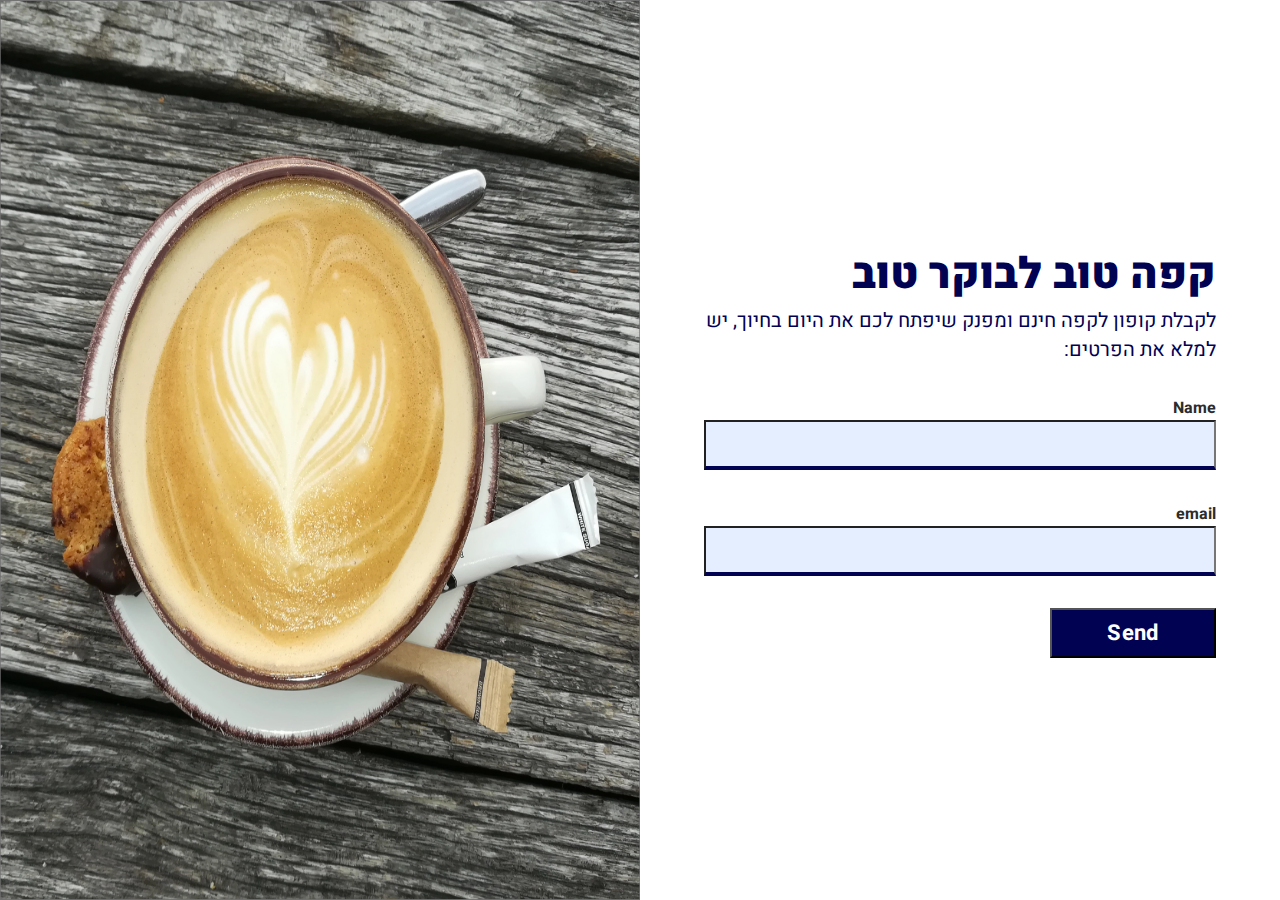
<file: images/Projects/projectCofe/index.html>
<!DOCTYPE html>
<html lang="en">

<head>
    <meta charset="UTF-8">
    <meta name="viewport" content="width=device-width, initial-scale=1.0">
    <link rel="preconnect" href="https://fonts.googleapis.com">
    <link rel="preconnect" href="https://fonts.gstatic.com" crossorigin>
    <link
        href="https://fonts.googleapis.com/css2?family=Dancing+Script:wght@500&family=Heebo:wght@300;400;500;700;900&display=swap"
        rel="stylesheet">
    <title>Cofe</title>
    <link rel="stylesheet" href="style/style.css">
</head>

<body>
    <div class="container">
        <div class="img-container">
            <img src="images/Cofe.png">
        </div>
        <div class="conteiner-form">
            <form class="inter-form">
                <h3 id="form-headline">קפה טוב לבוקר טוב</h3>
                <p id="form-paragraph">לקבלת קופון לקפה חינם ומפנק שיפתח לכם את היום בחיוך, יש למלא את הפרטים:</p>
                <div class="form-control">
                    <label class="lable">Name</label>
                    <input class="input"></input>
                </div>
                <div class="form-control">
                    <label class="lable">email</label>
                    <input class="input"></input>
                </div>
                <div class="form-control">
                    <button id="btn">Send</button>
                </div>
            </form>
        </div>
    </div>
</body>

</html>
</file>
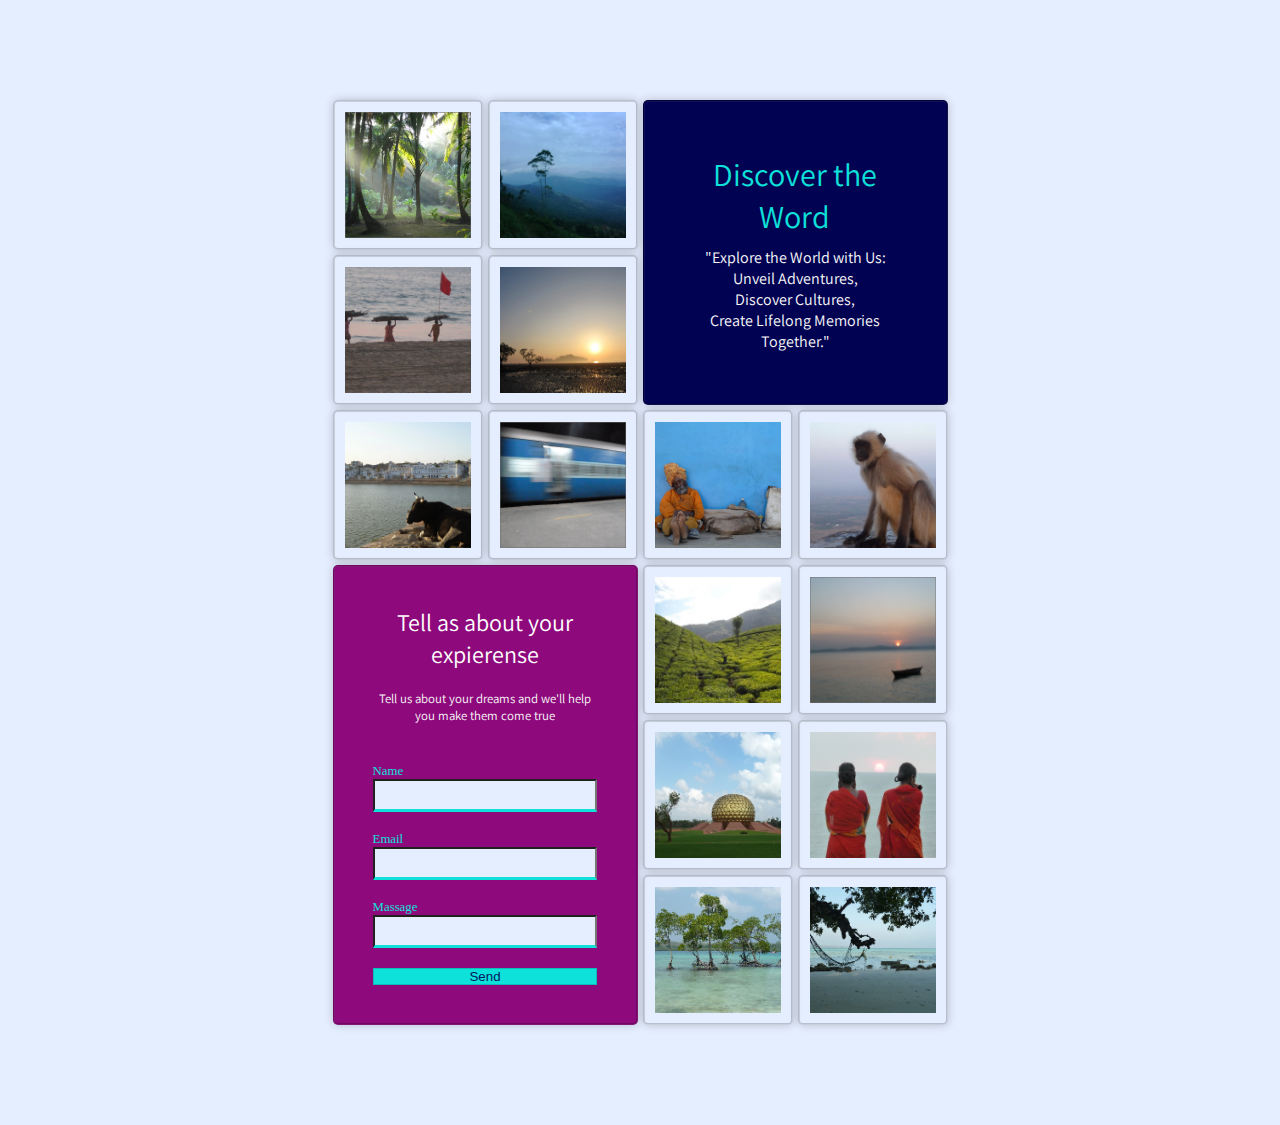
<file: images/Projects/projectGalery/index.html>
<!DOCTYPE html>
<html lang="en">

<head>
    <meta charset="UTF-8">
    <meta name="viewport" content="width=device-width, initial-scale=1.0">
    <title>Galery</title>
    <link rel="preconnect" href="https://fonts.googleapis.com">
    <link rel="preconnect" href="https://fonts.gstatic.com" crossorigin>
    <link href="https://fonts.googleapis.com/css2?family=Assistant&display=swap" rel="stylesheet">
    <link rel="stylesheet" href="style/SASS/main.css">
</head>

<body>
    <div class="big-Container">
        <div class="container">

            <div class="main">
                <div class="title">
                    <h1>Discover the Word</h1>
                    <p>"Explore the World with Us: <br> Unveil Adventures,<br> Discover Cultures,<br> Create Lifelong
                        Memories
                        Together."
                    </p>
                </div>
                <img class="size picture1" src="images/Rectangle 506-1.png" alt="">
                <img class="size picture2" src="images/Rectangle 506-2.png" alt="">
                <img class="size picture3" src="images/Rectangle 506-3.png" alt="">
                <img class="size picture4" src="images/Rectangle 506-4.png" alt="">
                <img class="size picture5" src="images/Rectangle 506-5.png" alt="">
                <img class="size picture6" src="images/Rectangle 506-6.png" alt="">
                <img class="size picture7" src="images/Rectangle 506-7.png" alt="">
                <img class="size picture8" src="images/Rectangle 506-8.png" alt="">
                <img class="size picture9" src="images/Rectangle 506-9.png" alt="">
                <img class="size picture10" src="images/Rectangle 506.png" alt="">
                <img class="size picture11" src="images/Rectangle 513.png" alt="">
                <img class="size picture12" src="images/Rectangle 514.png" alt="">
                <img class="size picture13" src="images/Rectangle 515.png" alt="">
                <img class="size picture14" src="images/Rectangle 516.png" alt="">
                <div class="form">
                    <div class="form-text">
                        <div class="form-title">
                            <h4>Tell as about your expierense</h4>
                            <p>Tell us about your dreams and we'll help you make them come true</p>
                        </div>
                        <div class="form-input">
                            <div class="form-control">
                                <label class="lable" name="name">Name</label>
                                <input class="input" type="text"></input>
                            </div>
                            <div class="form-control">
                                <label class="lable" for="email">Email</label>
                                <input class="input" type="email"></input>
                            </div>
                            <div class="form-control">
                                <label class="lable" for="Massage">Massage</label>
                                <input class="input" type="text"></input>
                            </div>
                            <div class="form-control">
                                <button id="btn">Send</button>
                            </div>
                        </div>
                    </div>
                    </form>
                </div>

            </div>
        </div>
    </div>
</body>

</html>
</file>
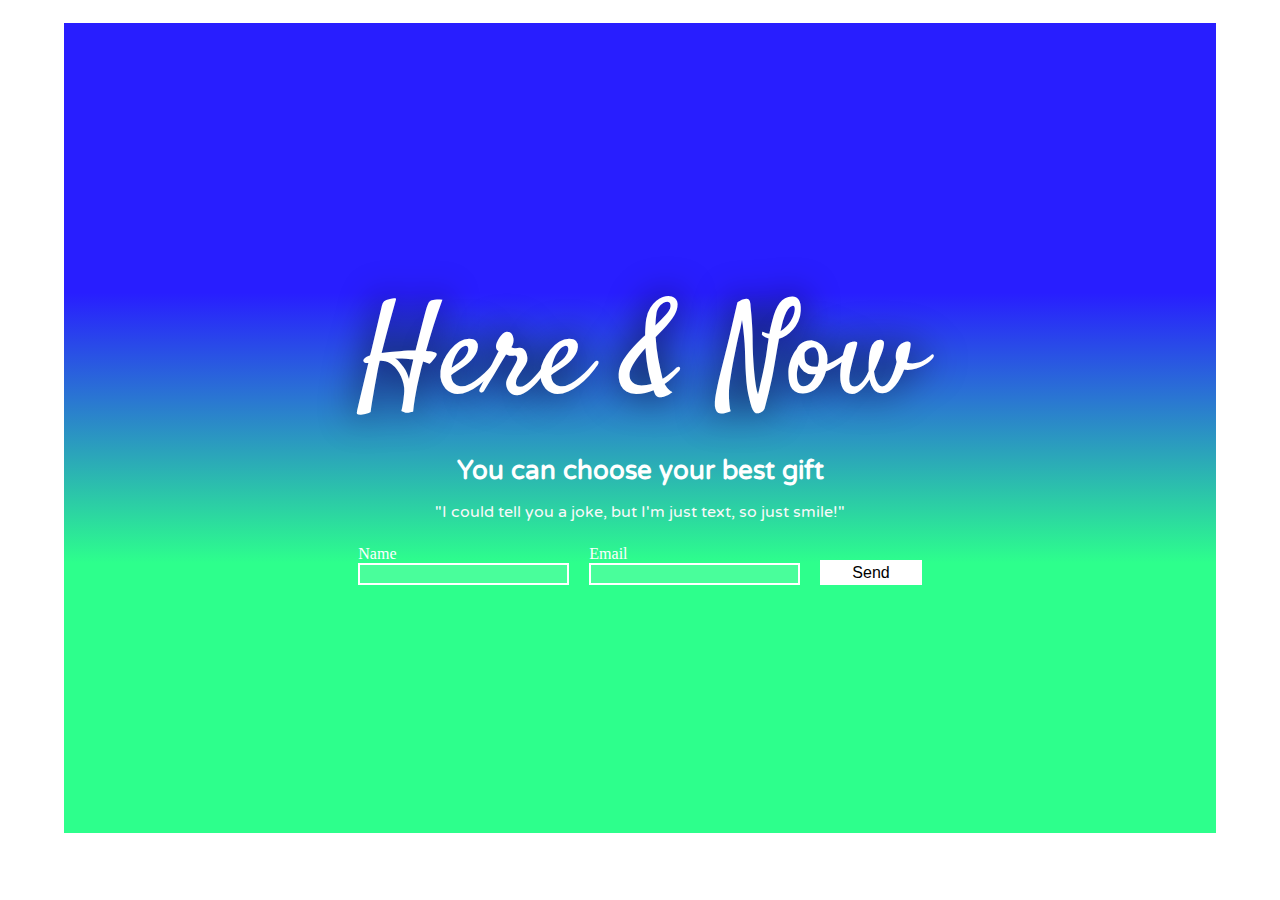
<file: images/Projects/projectHereNow/index.html>
<!DOCTYPE html>
<html lang="en">

<head>
    <meta charset="UTF-8">
    <meta name="viewport" content="width=device-width, initial-scale=1.0">
    <link rel="preconnect" href="https://fonts.googleapis.com">
    <link rel="preconnect" href="https://fonts.gstatic.com" crossorigin>
    <link href="https://fonts.googleapis.com/css2?family=Satisfy&display=swap" rel="stylesheet">
    <link href="https://fonts.googleapis.com/css2?family=Varela+Round&display=swap" rel="stylesheet">
    <title>Here And Now</title>
    <link rel="stylesheet" href="style/style.css">
</head>

<body>
    <div class="container">
        <section class="text">
            <h1>Here & Now</h1>
            <h2>You can choose your best gift</h2>
            <br>
            <p>"I could tell you a joke, but I'm just text, so just smile!"</p>
            <div class="form">
                <div class="form-control">
                    <label class="lable">Name</label>
                    <input class="input"></input>
                </div>
                <div class="form-control">
                    <label class="lable">Email</label>
                    <input class="input"></input>
                </div>
                <div class="form-control">
                    <button id="btn">Send</button>
                </div>
            </div>
            </form>
        </section>
    </div>
</body>

</html>
</file>
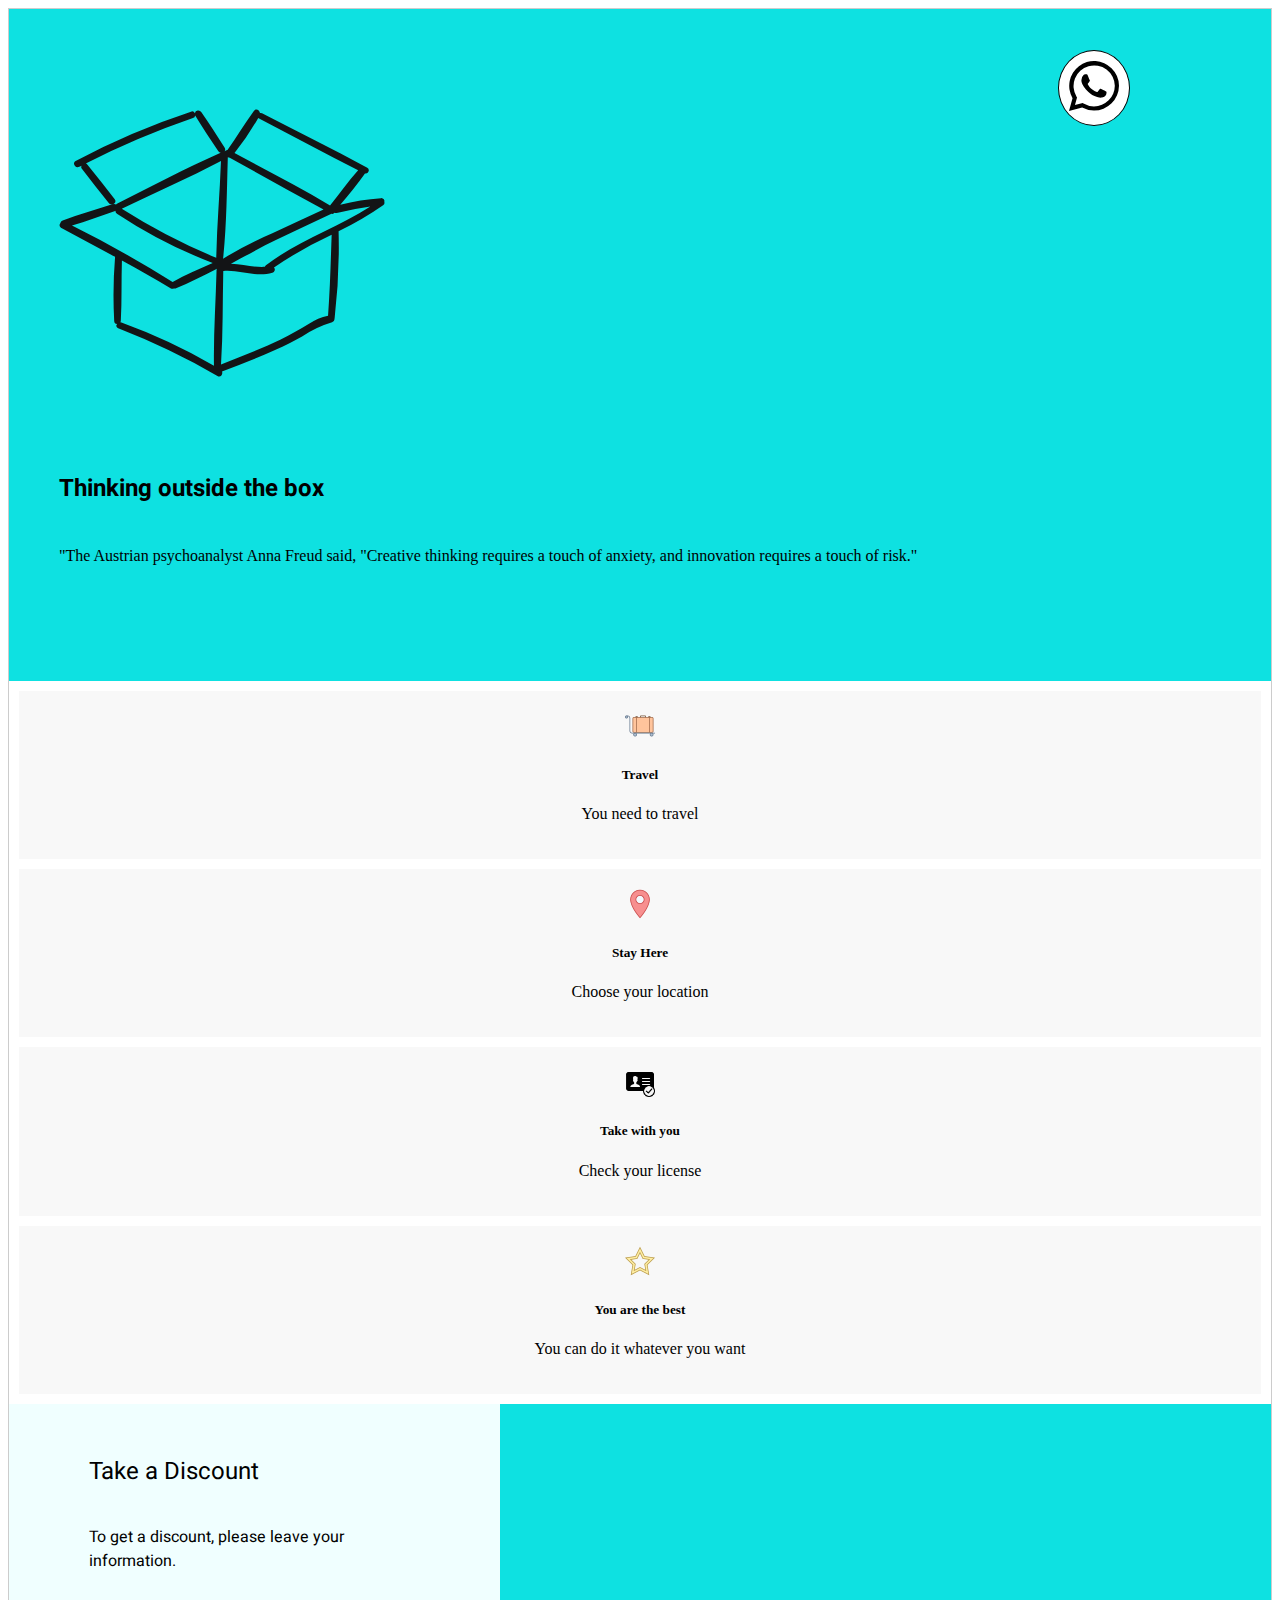
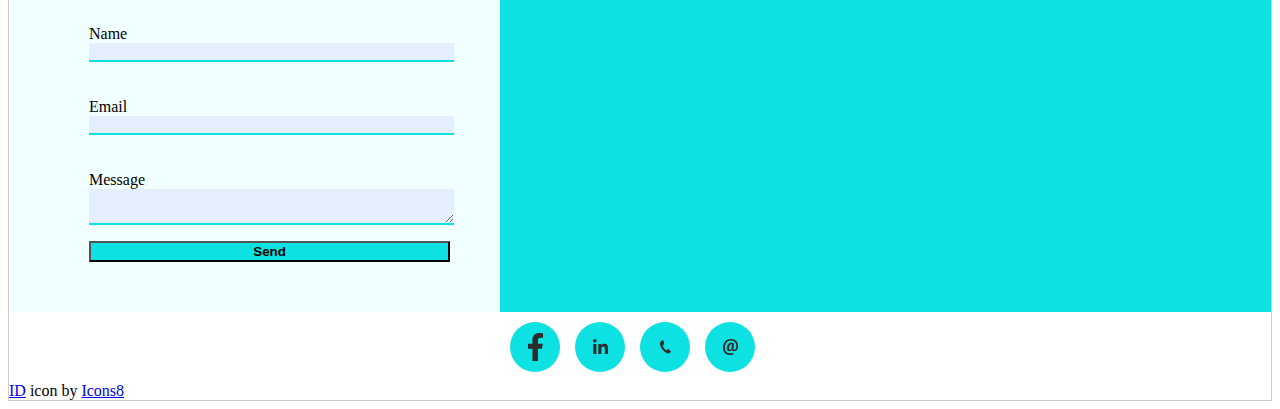
<file: images/Projects/projectMap/index.html>
<!DOCTYPE html>
<html lang="en">

<head>
    <meta charset="UTF-8">
    <meta name="viewport" content="width=device-width, initial-scale=1.0">
    <title>Map</title>
    <link href="https://cdn.jsdelivr.net/npm/bootstrap@5.3.1/dist/css/bootstrap.min.css" rel="stylesheet"
        integrity="sha384-4bw+/aepP/YC94hEpVNVgiZdgIC5+VKNBQNGCHeKRQN+PtmoHDEXuppvnDJzQIu9" crossorigin="anonymous">
    <link
        href="https://fonts.googleapis.com/css2?family=Dancing+Script:wght@500&family=Heebo:wght@300;400;500;700;900&display=swap"
        rel="stylesheet">

    <link rel="stylesheet" href="style/style.css">
</head>

<body>
    <div class="container">
        <div class="watsup"><a href="https://web.whatsapp.com/" target="_blank" rel="noopener noreferrer"><img
                    src="images/whatsapp.svg"></a> </div>
        <div class="card mb-3 my-style-header">
            <div class="row g-0">
                <div class="col-md-4">
                    <img src="images/Group 1050.svg" class="img-fluid rounded-start my-style-img" alt="the box">
                </div>
                <div class="col-md-8">
                    <div class="card-body">
                        <h5 class="card-title my-card-title">Thinking outside the box</h5>
                        <p class="card-text">"The Austrian psychoanalyst Anna Freud said, "Creative thinking
                            requires a
                            touch of anxiety, and
                            innovation requires a
                            touch of risk."</p>
                    </div>
                </div>
            </div>
        </div>
        <div class="card-group">
            <div class="card my-card-style">
                <img src="images/icons8-luggage-trolley-30.png" class="card-img-top" alt="icons8-luggage-trolley-30">
                <div class="card-body">
                    <h5 class="card-title">Travel</h5>
                    <p class="card-text">You need to travel</p>
                </div>
            </div>
            <div class="card my-card-style">
                <img src="images/icons8-location-30.png" class="card-img-top" alt="location">
                <div class="card-body">
                    <h5 class="card-title">Stay Here</h5>
                    <p class="card-text">Choose your location
                    </p>
                </div>
            </div>
            <div class="card my-card-style">
                <img src="images/icons8-id-50.png" class="card-img-top" alt="id">
                <div class="card-body">
                    <h5 class="card-title">Take with you</h5>
                    <p class="card-text">Check your license</p>
                </div>
            </div>
            <div class="card my-card-style">
                <img src="images/icons8-star-30.png" class="card-img-top" alt="star">
                <div class="card-body">
                    <h5 class="card-title">You are the best</h5>
                    <p class="card-text">You can do it whatever you want</p>
                </div>
            </div>
        </div>
        <section class="contacts">
            <div class="forms">
                <h2 class="form-title">Take a Discount</h2>
                <p class="form-text">To get a discount, please leave your information.</p>
                <form class="form-input">
                    <p class="my-form-control">
                        <label class="lable-1" name="name" for="name">Name</label>
                        <input class="input-1" type="text" id="name"></input>
                    </p>
                    <p class="my-form-control">
                        <label class="lable-1" name="email" for="email">Email</label>
                        <input class="input-1" type="email" id="email"></input>
                    </p>
                    <p class="my-form-control">
                        <label class="lable-1" name="Message" for="message">Message</label>
                        <textarea class="input-1" id="message"></textarea>
                    </p>
                    <button id="btn" class="my-button">Send</button>
                </form>
            </div>
            <div class="map">
                <iframe class="map-link"
                    src="https://www.google.com/maps/embed?pb=!1m18!1m12!1m3!1d3488018.337922267!2d32.44068613919895!3d31.379175601601315!2m3!1f0!2f0!3f0!3m2!1i1024!2i768!4f13.1!3m3!1m2!1s0x1500492432a7c98b%3A0x6a6b422013352cba!2z0JjQt9GA0LDQuNC70Yw!5e0!3m2!1sru!2sil!4v1693557712542!5m2!1sru!2sil"
                    width=100% height=100% style="border:0;" allowfullscreen="" loading="lazy"
                    referrerpolicy="no-referrer-when-downgrade"></iframe>
            </div>
        </section>
        <div class="footer">
            <div class="footer-icons">
                <div class="icon-wrapper">
                    <img src="images/IconFS.svg" alt="Icon" class="icon">
                </div>
                <div class="icon-wrapper">
                    <img src="images/IconLinkedIn.svg" alt="Icon" class="icon">
                </div>
                <div class="icon-wrapper">
                    <img src="images/IconPhone.svg" alt="Icon" class="icon">
                </div>
                <div class="icon-wrapper">
                    <img src="images/IconEmail.svg" alt="Icon" class="icon">
                </div>
            </div>
        </div>

        <a target="_blank" href="https://icons8.com/icon/3ChicLmOv5G9/checked-identification-documents">ID</a>
        icon by
        <a target="_blank" href="https://icons8.com">Icons8</a>
    </div>

</body>

</html>
</file>
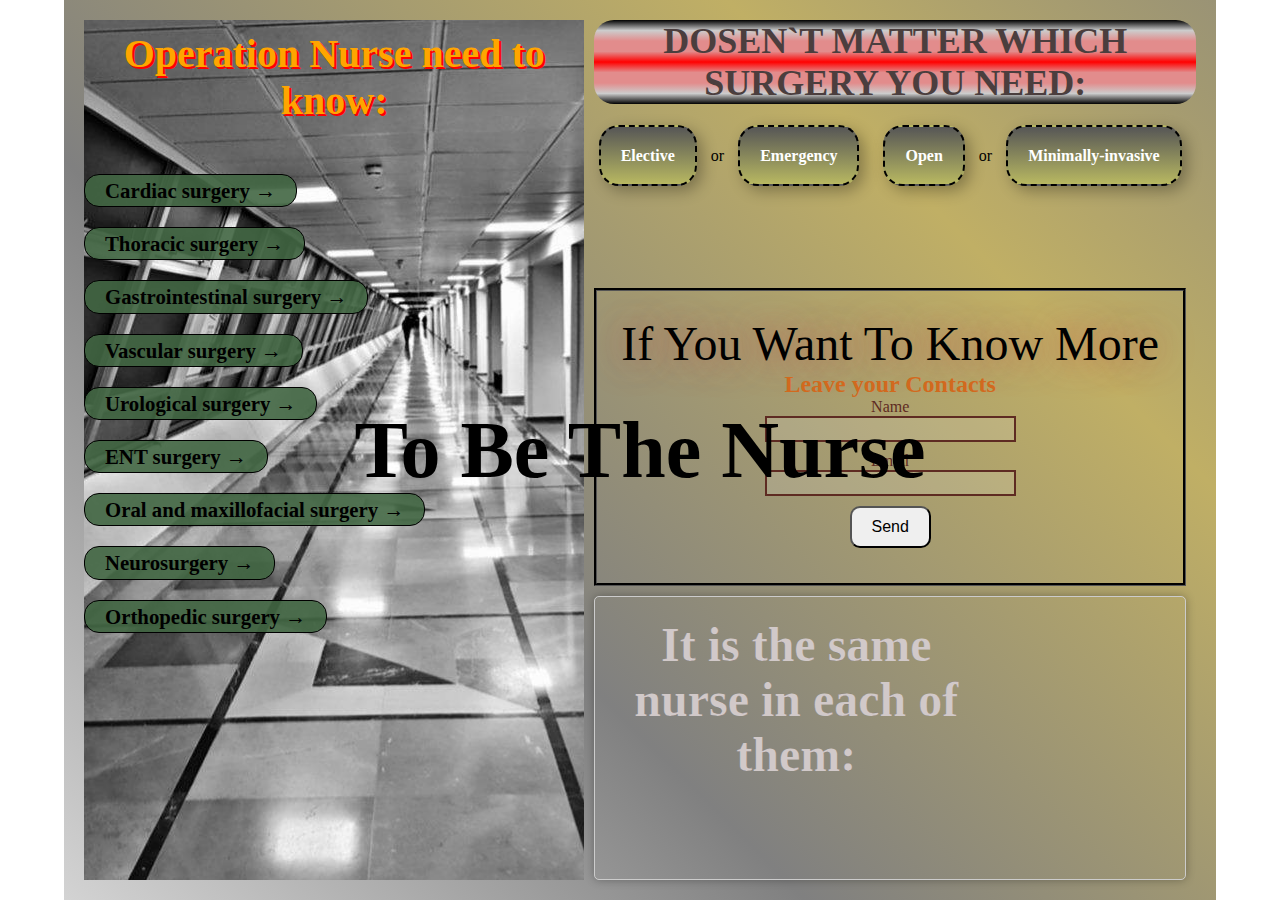
<file: images/Projects/projectNurse/index.html>
<!DOCTYPE html>
<html lang="en">

<head>
    <meta charset="UTF-8">
    <meta name="viewport" content="width=device-width, initial-scale=1.0">
    <link rel="stylesheet" href="style/style.css">
    <title>Project Nurse</title>
</head>

<body>
    <div class="container">
        <h1 class="lableTitle">To Be The Nurse</h1>
        <div class="type-surgery-1">
            <h1>Operation Nurse need to know:</h1>
            <ul>
                <li>Cardiac surgery →<span>- the heart and mediastinal great vessels;</span></li>
                <li>Thoracic surgery →<span>- the thoracic cavity including the lungs;</span></li>
                <li>Gastrointestinal surgery →<span>- the digestive tract and its accessory organs;</span></li>
                <li>Vascular surgery →<span>the extra-mediastinal great vessels and peripheral circulatory
                        system;</span>
                </li>
                <li>Urological surgery →<span>the genitourinary system;</span></li>
                <li>ENT surgery →<span>ear, nose and throat, also known as head and neck surgery;</span></li>
                <li>Oral and maxillofacial surgery →<span>the oral cavity and midface;</span></li>
                <li>Neurosurgery →<span>the central nervous system, and;</span></li>
                <li>Orthopedic surgery →<span>the musculoskeletal system.</span></li>
            </ul>
        </div>
        <div class="type-surgery-2">
            <h2>Dosen`t matter which surgery you need:</h2>
            <p><span class="one">Elective</span> or <span class="one">Emergency</span> <span class="two">Open</span> or
                <span class="two">Minimally-invasive</span>
            </p>
        </div>

        <div class="type-surgery-3">
            <h2>It is the same nurse in each of them:</h2>
            <ul>
                <li>Laser surgery</li>
                <li>Cryosurgery</li>
                <li>Electrosurgery</li>
                <li>Endoscopic</li>
                <li>Robotic</li>
            </ul>
        </div>
        <div class="form">
            <h1>If You Want To Know More</h1>
            <h2>Leave your Contacts</h2>
            <form>
                <div class="form-control">
                    <label class="lable" for="name">Name</label>
                    <input type="text" class="input" id="name"></input>
                </div>
                <div class="form-control">
                    <label class="lable" for="email">Email</label>
                    <input type="email" class="input" id="email"></input>
                </div>
                <div class="form-control">
                    <input type="button" value="Send" class="button" onclick="">
                </div>
            </form>

        </div>
    </div>
</body>

</html>
</file>
<file: style/main.css>
* {
    margin: 0;
    padding: 0;
    box-sizing: border-box;
}

#scroll-to-top {
    position: fixed;
    bottom: 20px;
    right: 80px;
    z-index: 2;
}

#scroll-to-top img {
    width: 40px;
    height: 40px;
}

.conteiner {
    width: 90vw;
    margin: 0 auto;
}

nav {
    position: fixed;
    top: 0;
    left: 50%;
    transform: translateX(-50%);
    height: 100px;
    width: 90vw;
    color: #000000;
    font-family: Heeboo, sans-serif;
    padding: 10px 0;
    display: flex;
    align-items: center;
    border: 1px solid #ccc;
    border-top: 3px solid #1AE0EC;
    background-color: #fff;
    z-index: 3;
}

.nav-icon img {
    width: 50px;
    height: auto;
    border-radius: 50%;
    margin: 0 50px;
}

.nav-my-name {
    font-weight: bold;
    text-align: left;
    font-family: Heebo;
}

.humburger {
    display: none;
    cursor: pointer;
    font-size: 50px;
}

.nav-home {
    display: flex;
    color: #000;
    list-style: none;
    font-size: 2em;
    margin: 0 50px 0 auto;
}

.nav-home li {
    margin: 20px;
}

/* Стили для выпадающего меню */
.dropdown-menu {
    display: none;
    position: absolute;
    background-color: #b6afaf;
    border-radius: 15px;
    list-style: none;
    padding: 5px;
    text-align: left;
    font-size: 0.5em;
}

.coman a {
    text-decoration: none;
    color: #000000;
    margin: 5%;
}

.dropdown-item {
    margin: 15px 0;
    padding: 5px;
}

.nav-project:hover .dropdown-menu {
    display: block;
    width: 200PX;
}

.dropdown-menu a:hover {
    text-decoration: underline;
}

header section {
    height: 20rem;
    background-color: rgba(19, 232, 241, 0.5);
    background-image: url("../images/header-background.png");
    background-blend-mode: overlay;
    background-size: cover;
    background-position: center;
}

header section h1 {
    margin-top: 100px;
    padding-top: 5rem;
    font-size: 5em;
    font-family: 'Berkshire Swash', cursive;
    display: flex;
    justify-content: center;
    align-items: center;
}

header section p {
    margin: 0 auto;
    text-align: center;
    font-family: 'Heebo', sans-serif;
}

.icons-header {
    display: flex;
    flex-wrap: wrap;
    justify-content: center;
    align-items: center;
    border: 1px solid #ccc;
    border-top: none;
}

.portfolio img {
    grid-area: photo;
    margin: 0 0 0 20px;
}

.portfolio h2 {
    margin-top: 50px;
    grid-area: title;
}

.portfolio p {
    grid-area: text;
}

.portfolio .bottomCV {
    grid-area: bottom;
    margin-bottom: 50px;
}

.portfolio {
    height: 400px;
    display: grid;
    text-align: center;
    font-family: heebo;
    grid-template-areas:
        'photo title title title'
        'photo text text text'
        'photo . . bottom '
    ;
    gap: 20px;
    place-items: center;
    background-color: #fff;
    box-shadow: inset 0px 1px 3px rgba(0, 0, 0, 0.3);
}

.picture {
    width: 200px;
    border-radius: 25px;
}

.bottomCV {
    background-color: none;
    padding: 20px;
    border-radius: 15px;
    margin-right: 150px;
    position: relative;
    z-index: 1;
}

.bottomCV img {
    width: 200px;
    height: 100px;
    position: absolute;
    top: -16px;
    left: -25px;
    z-index: 0;
}

.bottomCV img:hover {
    transition: all 0.5s ease-in-out;
    filter: drop-shadow(10px 8px 3px #ff0055);
}


.project h2 {
    font-family: heebo;
    grid-area: title;
    font-size: 53px;
}

.project p {
    font-family: heebo;
    grid-area: text;
    font-size: 29px;
}

.card {
    width: 350px;
    background-position: top;
    background-repeat: no-repeat;
    background-size: 350px 220px;
    padding-top: 220px;
    box-shadow: 0px 0px 5px rgba(0, 0, 0, 0.3);
}

.project1 {
    grid-area: picture1;
    background-image: url(../images/project1.jpg);
}

.project2 {
    grid-area: picture2;
    background-image: url(../images/project2.jpg);
    background-size: 180px 220px;
}

.project3 {
    grid-area: picture3;
    background-image: url(../images/project3.jpg);
}

.project4 {
    grid-area: picture4;
    background-image: url(../images/project4.jpg);
}

.project5 {
    grid-area: picture5;
    background-image: url(../images/project5.jpg);
    background-size: 180px 220px;
}

.project6 {
    grid-area: picture6;
    background-image: url(../images/project7.jpg);
    background-size: 180px 220px;
}

.project8 {
    grid-area: picture8;
    background-image: url(../images/project8.jpg);
}

.project {
    padding: 100px 0;
    background-color: rgba(223, 223, 223, 0.5);
    display: grid;
    text-align: center;
    grid-template-areas:
        'title title title'
        'text text text'
        'picture1 picture2 picture3'
        'picture4 picture5 picture6'
        'picture7 picture8 picture9'
        '. picture8 .'
    ;
    place-items: center;
    gap: 20px;
}

.card-body img {
    width: 40px;
    height: 40px;
    margin-bottom: 10px;
    border: none;
}

.contacts {
    background-color: #3A3A3A;
    display: flex;
    justify-content: space-between;
    color: #FFFFFF;
}

.email-picture {
    width: 600px;
    height: 500px;
}

.contacts-form {
    width: 45%;
    padding: 100px 150px 100px 130px;
}

.my-form-control {
    display: flex;
    flex-direction: column;
}

.my-button {
    background: #1AE0EC 0% 0% no-repeat padding-box;
    border-radius: 25px;
    font-size: 2em;
    padding: 10px 20px;
}

.footer-icons {
    margin: 10px;
    padding: 10px;
    display: flex;
    text-align: center;
    justify-content: space-evenly;
    align-items: center;
}

.footer-end {
    display: flex;
    justify-content: space-between;
    background-color: #000;
    color: #1AE0EC;
    font-family: heebo;
    padding: 8px;
    border-bottom: #1AE0EC;
}

@media screen and (max-width:768px),
screen and (max-width:576px),
screen and (max-width:1200px) {
    .nav-home {
        display: none;
        margin: 300px 0 0 50%;
        background-color: #ccc;
    }

    .humburger {
        display: block;
        margin: 0 50px 0 auto;
    }

    .humburger:hover+.nav-home,
    .nav-home:hover {
        display: block;
        width: 50%;
        position: absolute;
    }

    header section h1 {
        font-size: 2em;
    }

    section p {
        font-size: 0.9em;
    }

    .icons-header img {
        width: 30px;
        height: 30px;
    }

    .portfolio {
        padding: 10px;
        display: block;
        height: auto;
    }

    .bottomCV {
        margin: auto;
        padding: 10px 10px;
        background-color: #ccc;
        border: 1px solid #000;
    }

    .bottomCV img {
        display: none;
    }

    .project {
        display: flex;
        flex-direction: column;
    }

    .contacts {
        flex-direction: column;
    }

    .email-picture {
        width: 100%;
        height: 100%;
    }

    .contacts-form {
        width: 100%;
        padding: 0 20px 20px;
    }

    .footer-icons {
        font-size: 0.5em;
    }

    .footer-end {
        font-size: 0.5em;
    }
}
</file>
<file: Projects/projectCat/style/style.css>
* {
    margin: 0;
    padding: 0;
    box-sizing: border-box;
}

.container {
    width: 90vw;
    height: 100vh;
    margin: 0 auto;
    display: grid;
    align-content: space-evenly;
    border: 1px solid #000;
    background-color: #ccc;
}

img {
    width: 200px;
    padding-right: 50px;
}

.card-group {
    display: flex;
    column-gap: 16px;
    padding: 50px;
    justify-content: center;
}

.card {
    flex: 0 0 300px;
    display: flex;
    flex-direction: row;
    background-image: linear-gradient(85deg, #434343, #262626);
    padding: 32px;
    box-shadow: -16px 0 32px rgba(0, 0, 0, 0.5);
    border-radius: 8px;
    transition: transform 250ms;
}

.card ul {
    list-style: none;
    color: white;
    padding: 10px;
    font-size: 1em;
    text-align: center;
}

.card:not(:first-child) {
    margin-left: -130px;
}

.card:hover {
    transform: translate(-8px, -16px) rotate(3deg);
}

.card:hover~.card {
    transform: translateX(130px);
}

.form h1 {
    display: block;
    width: 60vw;
    font-size: 3vw;
    font-weight: 400;
    color: #000;
    text-shadow: 0px 0px 36px rgba(197, 67, 67, 0.8);
    text-align: center;
    margin: 0 auto;
}

div h2 {
    font-size: 2vw;
    text-align: center;
    color: chocolate;
}

.form {
    margin: 10px;
}

.form-control {
    display: grid;
    color: #5e2b22;
    font-size: 1em;
    justify-items: center;
}

.input {
    background: #F6F6F624;
    border: 2px solid #5e2b22;
    font-size: 1.2em;
    margin-bottom: 5px;
}

.paw {
    padding-top: 80px;
    font-size: 1.2em;
    border: none;
    background: url(../images/paw.png) no-repeat;
    background-size: cover;
    width: 120px;
    height: 120px;
    color: rgb(5, 5, 5);
    font-weight: bold;
    transition: transform 0.2s, box-shadow 0.2s;
    cursor: pointer;
}

.paw:hover {
    transform: scale(0.95);
    /* Уменьшаем размер элемента */
    box-shadow: 0 0 10px rgba(0, 0, 0, 0.3);
    /* Добавляем тень */
}

@media screen and (max-width:768px) {
    .container {
        display: block;
        width: 100%;
        height: 100%;
    }

    img {
        width: auto;
        padding: 0;
    }

    .card-group {
        display: block;
    }

    .card {
        transition: none;
        flex-direction: column;
    }

    .card ul {
        display: flex;
        justify-content: space-around;
    }

    .card:not(:first-child) {
        margin: auto;
        transition: none;
        transform: none;
    }

    .card:hover {
        transform: none;
    }

    .card:hover~.card {
        transform: none;
    }
}

@media screen and (max-width:576px) {
    .container {
        display: block;
        width: 100%;
        height: 100%;
    }

    img {
        width: auto;
        padding: 0;
    }

    .card-group {
        display: block;
    }

    .card {
        transition: none;
        flex-direction: column;
    }

    .card ul {
        display: flex;
        justify-content: space-around;
    }

    .card:not(:first-child) {
        margin: auto;
        transition: none;
        transform: none;
    }

    .card:hover {
        transform: none;
    }
}
</file>
<file: Projects/projectCofe/style/style.css>
* {
    margin: 0;
    padding: 0;
    box-sizing: border-box;
}

.container {
    display: flex;
    flex-direction: row;

}

/* .img-container {
    
} */

div img {
    width: 50vw;
    height: 100vh;
    display: flex;
    justify-content: center;
    align-items: center;
}

#form-headline {
    text-align: right;
    font: normal normal 900 43px/63px Heebo;
    letter-spacing: 0px;
    color: #020253;
}

#form-paragraph {
    font: normal normal normal 20px/29px Heebo;
    /* font-style: normal;
            font-variant: normal;
            font-weight: normal;
            font-size: 20px;
            line-height: 29px;
            font-family: Heebo; */
    letter-spacing: 0px;
    color: #020253;
}

.input {
    width: 100%;
    height: 50px;
    background: #E5EEFF 0% 0% no-repeat padding-box;
    border-bottom: 4px solid #020253;
}

.lable {
    text-align: right;
    font: normal normal bold 16px/24px Heebo;
    letter-spacing: 0px;
    color: #2C2C2C;
}

#btn {
    font: normal normal bold 22px/30px Heebo;
    letter-spacing: 0.33px;
    color: #FFFFFF;
    width: 166px;
    height: 50px;
    background: #020253 0% 0% no-repeat padding-box;
    height: 50px;
}

.conteiner-form {
    display: flex;
    justify-content: center;
    align-items: center;
    width: 100%;
    direction: rtl;
}

.inter-form {
    /* background-color: #ccc; */
    display: block;
    width: 80%;
    /* border: 1px solid #000; */
}

.form-control {
    display: flex;
    flex-direction: column;
    justify-content: center;
    margin-top: 2em;

}

@media screen and (max-width:768px) {
    .container {
        display: block;
        flex-direction: column;
        align-items: center;
    }

    div img {
        width: 100%;
        height: 100%;
    }

    .conteiner-form {
        padding-top: 50px;
        padding-bottom: 50px;
    }

    #btn {
        width: 100%;
    }
}

@media screen and (max-width:576px) {
    .container {
        display: block;
        flex-direction: column;
        align-items: center;
    }

    div img {
        width: 100%;
        height: 100%;
    }

    .conteiner-form {
        padding-top: 50px;
        padding-bottom: 50px;
    }

    #btn {
        width: 100%;
    }
}
</file>
<file: Projects/projectGalery/style/SASS/main.css>
@charset "UTF-8";
.title {
  width: 100%;
  height: 100%;
  background: #020253;
  grid-area: title;
  border: 2px groove rgba(0, 0, 0, 0.2);
  /* Цвет рамки с прозрачностью */
  box-shadow: 0px 0px 10px rgba(0, 0, 0, 0.2);
  /* Тень */
  padding: 10px;
  /* Добавляем небольшой внутренний отступ */
  border-radius: 5px;
  /* Закругленные углы */
  display: grid;
  justify-content: center;
  align-items: center;
  display: flex;
  flex-direction: column;
  align-items: center;
  justify-content: center;
}
.title h1 {
  width: 80%;
  color: #0EE1DA;
  text-align: center;
  font: normal normal normal 2em Assistant;
  margin-bottom: 10px;
}
.title p {
  width: 70%;
  color: #F9F9F9;
  text-align: center;
  font-size: 1em;
  font-family: "Assistant", sans-serif;
}

.size {
  width: 100%;
  height: 100%;
  align-items: center;
  border: 2px groove rgba(0, 0, 0, 0.2);
  /* Цвет рамки с прозрачностью */
  box-shadow: 0px 0px 10px rgba(0, 0, 0, 0.2);
  /* Тень */
  padding: 10px;
  /* Добавляем небольшой внутренний отступ */
  border-radius: 5px;
  /* Закругленные углы */
  display: grid;
  justify-content: center;
  align-items: center;
  transition: transform 0.3s ease;
}

.size:hover {
  transform: scale(1.05);
}

.picture1 {
  grid-area: pic1;
}

.picture2 {
  grid-area: pic2;
}

.picture3 {
  grid-area: pic3;
}

.picture4 {
  grid-area: pic4;
}

.picture5 {
  grid-area: pic5;
}

.picture6 {
  grid-area: pic6;
}

.picture7 {
  grid-area: pic7;
}

.picture8 {
  grid-area: pic8;
}

.picture9 {
  grid-area: pic9;
}

.picture10 {
  grid-area: pic10;
}

.picture11 {
  grid-area: pic11;
}

.picture12 {
  grid-area: pic12;
}

.picture13 {
  grid-area: pic13;
}

.picture14 {
  grid-area: pic14;
}

.form {
  width: 100%;
  height: 100%;
  background-color: #8E097C;
  grid-area: form;
  border: 2px groove rgba(0, 0, 0, 0.2);
  /* Цвет рамки с прозрачностью */
  box-shadow: 0px 0px 10px rgba(0, 0, 0, 0.2);
  /* Тень */
  padding: 10px;
  /* Добавляем небольшой внутренний отступ */
  border-radius: 5px;
  /* Закругленные углы */
  display: grid;
  justify-content: center;
  align-items: center;
  display: flex;
  flex-direction: column;
  align-items: center;
  justify-content: center;
}
.form .form-text {
  width: 80%;
  display: flex;
  flex-direction: column;
  align-items: center;
  justify-content: center;
}
.form .form-title {
  padding-bottom: 20px;
}
.form .form-title h4 {
  color: #FFFFFF;
  text-align: center;
  font: normal normal normal 1.5em Assistant;
  padding-bottom: 20px;
}
.form .form-title p {
  color: #F9F9F9;
  font-size: 0.8em;
  text-align: center;
  font-family: "Assistant", sans-serif;
}
.form .form-input {
  width: 100%;
}
.form .form-input .form-control {
  padding-top: 20px;
  display: flex;
  flex-direction: column;
  align-items: center;
  justify-content: center;
}
.form .form-input .lable {
  width: 100%;
  color: #0EE1DA;
  font-size: 0.8em;
}
.form .form-input .input {
  width: 100%;
  font-size: 1.5em;
  border-bottom: 3px solid #0EE1DA;
  background-color: #E5EEFF;
}
.form .form-input #btn {
  width: 100%;
  background-color: #0EE1DA;
  color: #011560;
  border: 1px solid rgba(0, 0, 0, 0.1607843137);
}

* {
  margin: 0;
  padding: 0;
  box-sizing: border-box;
}

.big-Container {
  background-color: #E5EEFF;
  display: grid;
  align-items: center;
  justify-content: center;
}
.big-Container .container {
  width: 80vw;
  margin: 100px auto;
  display: flex;
  flex-direction: column;
  align-items: center;
  justify-content: center;
}
@media (max-width: 768px) {
  .big-Container .container {
    margin: 0 auto;
  }
}
@media (max-width: 576px) {
  .big-Container .container {
    margin: 0 auto;
  }
}
.big-Container .container .main {
  grid-template-columns: repeat(4, 150px);
  grid-template-rows: repeat(6, 150px);
  display: grid;
  grid-template-areas: "pic1 pic2 title title" "pic3 pic4 title title" "pic5 pic6 pic7 pic8" "form form pic9 pic10" "form form pic11 pic12" "form form pic13 pic14";
  gap: 5px;
  align-items: center;
  /* Выравнивание элементов по вертикали внутри ячейки */
  justify-items: center;
}
@media (max-width: 768px) {
  .big-Container .container .main {
    margin: 0 auto;
    grid-template-columns: repeat(2, 150px);
    grid-template-rows: repeat(12, 150px);
    display: grid;
    grid-template-areas: "title title" "title title" "pic1 pic2" "pic3 pic4" "pic5 pic6" "pic7 pic8" "form form" "form form" "form form" "pic9 pic10" "pic11 pic12" "pic13 pic14";
    gap: 5px;
    align-items: center;
    /* Выравнивание элементов по вертикали внутри ячейки */
    justify-items: center;
  }
}
@media (max-width: 576px) {
  .big-Container .container .main {
    margin: 0 auto;
    grid-template-columns: repeat(2, 150px);
    grid-template-rows: repeat(12, 150px);
    display: grid;
    grid-template-areas: "title title" "title title" "pic1 pic2" "pic3 pic4" "pic5 pic6" "pic7 pic8" "form form" "form form" "form form" "pic9 pic10" "pic11 pic12" "pic13 pic14";
    gap: 5px;
    align-items: center;
    /* Выравнивание элементов по вертикали внутри ячейки */
    justify-items: center;
  }
}/*# sourceMappingURL=main.css.map */
</file>
<file: Projects/projectHereNow/style/style.css>
* {
    margin: 0;
    padding: 0;
    box-sizing: border-box;
}

body {
    display: grid;
    place-items: center;
    height: 95vh;
}

.container {
    height: 90vh;
    width: 90vw;
    background: linear-gradient(to bottom, #281EFF, #281EFF, #2DFF8C, #2DFF8C);
    display: flex;
    align-items: center;
    justify-content: center;
}

section h1 {
    display: block;
    width: 60vw;
    font-family: Satisfy;
    font-size: 10vw;
    font-weight: 400;
    color: #fff;
    text-shadow: 0px 0px 36px rgba(0, 0, 0, 0.8);
    /* Горизонтальное смещение, вертикальное смещение, радиус размытия, цвет тени */
    text-align: center;
    margin: 0 auto;
}

section h2 {
    font-size: 2vw;
    text-align: center;
    font-family: 'Varela Round';
    color: #FFFFFF;
}

section p {
    text-align: center;
    font: normal normal normal 1em/1.1em 'Varela Round';
    color: #F9F9F9;
}

.form {
    display: flex;
    align-items: end;
    justify-content: center;
    width: 65em;
    height: 43px;
    margin-top: 20px;
    /* border: 1px solid #000; */
}

.form-control {
    display: grid;
    color: #FFFFFF;
    font-size: 1em;
    /* border: 1px solid #000; */

}

.input {
    background: #F6F6F624;
    border: 2px solid #FFFFFF;
    font-size: 1em;
    margin-right: 20px;
}

#btn {
    background-color: #fff;
    padding: 0.2em 2em;
    font-size: 1em;
    border: none;
    outline: none;
}

@media screen and (max-width:768px) {
    .container {
        background: linear-gradient(to bottom, #281EFF, #9f9be9, #2DFF8C, #2DFF8C);
    }

    .input {
        margin: 0;
        margin-bottom: 10px;
    }

    .form {
        display: block;
        width: 90%;
        margin: 0 auto;
    }

}

@media screen and (max-width:576px) {
    .container {
        filter: drop-shadow(2px 4px 6px black);
    }

}
</file>
<file: Projects/projectMap/style/style.css>
.container {
    border: 1px solid #ccc;
    padding: 0;
}

.watsup {
    position: absolute;
    top: 50px;
    right: 150px;
    z-index: 2;
    padding: 10px;
    border: 1px solid #000;
    background-color: white;
    border-radius: 50%;
}

.watsup img {
    width: 50px;
}

.my-style-header {
    background-color: #0EE1E1;
    padding-top: 100px;
    padding-bottom: 100px;
    padding-left: 50px;
}

.my-style-img {
    padding-top: -50px;
}

.my-card-title {
    padding-top: 50px;
    font-size: 1.5em;
    font-family: Heebo;
}

.my-card-style {
    margin: 10px;
    padding: 20px;
    border: none;
    background-color: #F8F8F8;
    text-align: center;
    align-items: center;
}

.card-group>.card {
    flex: 1 0 0%;
    margin-bottom: 10px;
}

.card-img-top {
    flex-direction: column;
    align-items: center;
    justify-content: center;
}

.card-img-top {
    width: 30px;
    height: 30px;
}

.contacts {
    display: flex;
    background-color: #F0FFFF;
}

.forms {
    width: 35%;
    padding: 50px 50px 50px 80px;
    display: flex;
    flex-direction: column;
    justify-content: center;
}

.form-title {
    margin: 0;
    padding-bottom: 20px;
    text-align: left;
}

.form-text {
    width: 80%;
    text-align: left;
}

.form-title {
    font: 1.5em Heebo;
}

.form-text {
    font-size: 1em;
    font-family: Heebo;
}

.form-input {
    width: 100%;
}

.my-form-control {
    padding-top: 20px;
    display: flex;
    flex-direction: column;
    /* align-items: center; */
    justify-content: center;

}

.lable-1 {
    width: 100%;
}

.input-1 {
    width: 100%;
    background-color: #E5EEFF;
    border: none;
    border-bottom: 2px solid #0EE1E1;
}

#btn {
    width: 100%;
    background-color: #0EE1E1;
    font-weight: bold;
}

.map {
    width: 65%;
    padding: 50px;
    background-color: #0EE1E1;
    text-align: center;
}

.footer {
    display: flex;
    align-items: center;
    justify-content: center;
}

.footer-icons {
    padding: 10px;
    display: flex;
    justify-content: space-between;
    /* Пространство между иконками будет автоматически равномерным */
    align-items: center;
}

.icon-wrapper {
    margin-right: 15px;
    width: 50px;
    height: 50px;
    background-color: #0EE1E1;
    border-radius: 50%;
    display: flex;
    align-items: center;
    justify-content: center;
}

.icon {
    width: 15px;
    /* Размер внутренней картинки */
    height: auto;
    /* Для сохранения пропорций */
    display: block;
}



@media screen and (max-width:768px),
screen and (max-width:576px) {
    .watsup {
        display: none;
    }

    .my-style-header {
        width: 100%;
    }

    .contacts,
    .card-group {
        display: block;
    }

    .forms {
        display: block;
        width: auto;
    }

    .map {
        width: auto;
    }

    .card-group>.card+.card {
        margin-left: 10px;
        border-left: 0;
    }

}
</file>
<file: Projects/projectModel/style/style.css>
* {
    margin: 0;
    padding: 0;
    box-sizing: border-box;
}

.container {
    position: relative;
    width: 90vw;
    margin: 10px auto;
    background-color: #ccc;
    background-size: cover;
    border-radius: 20px;
    display: grid;
    grid-template-columns: 10% 55% 35%;
    grid-template-rows: auto;
    grid-template-areas:
        'text box box'
        'text title form';
}

.text {
    grid-area: text;
    display: grid;
    text-align: center;
    font-size: 1.5em;
    font-weight: bolder;
    margin: 10px;
    padding: 10px;
}

.box {
    display: flex;
    margin: 10px;
    background-image: linear-gradient(85deg, #434343, #ddd3d3, #434343);
    padding: 15px;
    box-shadow: -16px 0 32px rgba(0, 0, 0, 0.5);
    border-radius: 8px;
    justify-content: space-around;
    grid-area: box;
}

.box img {
    object-fit: cover;
    border-radius: 10px;
    width: 200px;
    height: 200px;
    margin: 10px;
    border: 5px solid #ccc;
    box-shadow: 0 0 10px rgba(0, 0, 0, 0.5);
}

img[class*="small"] {
    height: 200px;
}

.box img:nth-child(n + 2) {
    margin-left: -80px;
}

img[class*="big"] {
    display: none;
}


.small-picture-1:hover~.big-picture-1,
.small-picture-2:hover~.big-picture-2,
.small-picture-3:hover~.big-picture-3,
.small-picture-4:hover~.big-picture-4,
.small-picture-5:hover~.big-picture-5,
.small-picture-6:hover~.big-picture-6,
.small-picture-7:hover~.big-picture-7 {
    display: block;
    position: absolute;
    top: 258px;
    left: 280px;
    z-index: 1;
    height: 370px;
    width: auto;
    object-fit: cover;
    border-radius: 10px;
    box-shadow: 0px 4px 8px rgba(0, 0, 0, 0.2);
}

.box:hover~.title {
    display: none;
}

.title {
    width: 80%;
    margin: 20px auto;
    text-align: center;
    display: flex;
    grid-area: title;
    align-items: center;
    justify-content: space-around;
    font-family: 'Rampart One';
    font-size: 2em;
}

.form {
    margin: 50px;
    border: 3px groove #000;
    /* display: flex;
    flex-direction: column; */
    justify-content: center;
    grid-area: form;
}

.form h1 {
    display: block;
    /* width: 60vw; */
    font-size: 3em;
    font-weight: 400;
    color: #000;
    text-shadow: 0px 0px 36px rgba(197, 67, 67, 0.8);
    text-align: center;
    margin: 0 auto;
}

.form h2 {
    font-size: 0.8;
    text-align: center;
    color: chocolate;
}

.form-control {
    display: grid;
    color: #5e2b22;
    font-size: 1em;
    /* border: 1px solid #000; */
    justify-items: center;
}

.input {
    background: #F6F6F624;
    border: 2px solid #5e2b22;
    font-size: 1em;
    font-size: 1.2em;
    margin-bottom: 10px;
    width: 80%;
}

.button {
    padding: 10px 20px;
    border-radius: 10px;
    font-size: 1em;
    cursor: pointer;
    margin-bottom: 10px;
}

@media screen and (max-width:768px),
screen and (max-width:576px),
screen and (max-width:1110px) {
    .container {
        display: block;
        padding-bottom: 5px;
    }

    .text {
        display: flex;
        flex-direction: row;
        justify-content: space-evenly;
    }

    .box {
        display: block;
    }

    .box img[class*="small"] {
        display: block;
        margin: 10px auto;
    }

    .box img:nth-child(n + 2) {
        margin: 10px auto;
    }

    .small-picture-1:hover~.big-picture-1,
    .small-picture-2:hover~.big-picture-2,
    .small-picture-3:hover~.big-picture-3,
    .small-picture-4:hover~.big-picture-4,
    .small-picture-5:hover~.big-picture-5,
    .small-picture-6:hover~.big-picture-6,
    .small-picture-7:hover~.big-picture-7 {
        display: none;

    }

    .title {
        font-size: 1.5em;
    }

    .box::hover~.title {
        display: block;
    }
}
</file>
<file: Projects/projectNurse/style/style.css>
* {
    margin: 0;
    padding: 0;
    box-sizing: border-box;
}

.container {
    padding: 20px;
    width: 90vw;
    height: 100vh;
    display: grid;
    margin: 0 auto;
    grid-template-columns: 45% 55%;
    grid-template-rows: 30% 37% 33%;
    grid-template-areas:
        'type1 type2'
        'type1 form'
        'type1 type3'
    ;
    background: linear-gradient(45deg, #f0f0f0 0%, #dcdcdc 20%, #808080 40%, #c0af65 60%, #808080 80%, #dcdcdc 100%);
    background-size: 200% 200%;
    /* Увеличиваем размер градиента */
    position: relative;
}

.lableTitle {
    position: absolute;
    top: 50%;
    left: 50%;
    white-space: nowrap;
    transform: translate(-50%, -50%);
    font-size: 5em;
    opacity: 1;
    /* transform: scale(0); */
    transition: transform 1s ease-in-out, opacity 5s ease-in-out;
    animation: fadeInAndGrow 5s ease-in-out forwards;
}

@keyframes fadeInAndGrow {
    0% {
        font-size: 20px;
        opacity: 1;
    }

    100% {
        font-size: 200px;
        opacity: 0;
        display: none;
    }
}

.type-surgery-1 {
    grid-area: type1;
    background-image: url(../images/bgi.jpg);
    background-repeat: no-repeat;
    background-position: 20% 40%;
    background-size: auto;
}

.type-surgery-1 h1 {
    text-align: center;
    color: orange;
    text-decoration: wavy;
    text-shadow: 2px 2px rgba(255, 0, 0, 1);
    padding-top: 10px;
    font-size: 2.5em;
    margin-bottom: 50px;
}

.type-surgery-1 ul li {
    display: table;
    border-radius: 15px;
    padding: 0px 20px;
    margin-bottom: 20px;
    list-style: none;
    font-size: 1.3em;
    line-height: 1.5;
    color: rgb(0, 0, 0);
    font-weight: bold;
    border: 1px solid #000;
    background-color: rgb(65, 102, 67, 0.9);
    position: relative;
}

.type-surgery-1 ul li:nth-child(odd) {
    cursor: pointer;
}

.type-surgery-1 ul li span {
    position: absolute;
    top: 0;
    left: 100%;
    white-space: nowrap;
    transform: scaleX(0);
    transform-origin: 0 0;
    transition: transform 1.5s ease-in-out;
    border-radius: 15px;
    background: linear-gradient(to right,
            rgba(65, 102, 67, 0.7),
            #79Ac78);

}

.type-surgery-1 ul li:hover span {
    transform: scaleX(1);
}


.type-surgery-2 {
    grid-area: type2;
    text-align: center;
}

.type-surgery-2 h2 {
    margin: 0 0 7% 10px;
    font-size: 36px;
    font-weight: bold;
    text-transform: uppercase;
    background: linear-gradient(#000, #ccc, #e28c8c, #e28c8c, #ff0000, #e28c8c, #e28c8c, #ccc, #000);
    border-radius: 20px;
    color: #4b3e3e;
    /* Применяет градиент к тексту */
    position: relative;
    animation: blink 1s ease infinite alternate;
}

@keyframes blink {
    0% {
        opacity: 0.2;
    }

    100% {
        opacity: 1;
    }
}

.one {
    font-weight: 800;
    margin: 50px 10px;
    padding: 20px;
    border: 2px dashed #000;
    background: linear-gradient(to bottom, #565656, rgb(184, 184, 97));
    color: white;
    box-shadow: 5px 5px 15px rgba(0, 0, 0, 0.3);
    border-radius: 20px;
}

.two {
    font-weight: 800;
    margin: 10px 10px;
    padding: 20px;
    border: 2px dashed #000;
    background: linear-gradient(to bottom, #565656, rgb(184, 184, 97));
    color: white;
    box-shadow: 5px 5px 15px rgba(0, 0, 0, 0.3);
    border-radius: 20px;
}

.type-surgery-3 {
    grid-area: type3;
    padding: 20px 20px 20px;
    margin: 0 10px;
    border: 1px solid #ccc;
    border-radius: 5px;
    box-shadow: 0px 0px 10px rgba(0, 0, 0, 0.3);
    /* width: 400px; */
    justify-content: center;
    text-align: center;
    display: flex;
}

.type-surgery-3 h2 {
    font-size: 3em;
    font-family: Impact;
    color: #d1c9c9;
    -webkit-text-stroke: 0.2px #796c6c;
    margin-bottom: 10px;
}

.type-surgery-3 ul {
    list-style-type: none;
    padding: 0;
}

.type-surgery-3 ul li {
    font-size: 2em;
    opacity: 0;
    transform: translateY(20px);
    animation: fadeInUp 5s ease forwards;
}

@keyframes fadeInUp {
    to {
        opacity: 1;
        transform: translateY(0);
    }
}

.form {
    grid-area: form;
    border: 3px groove #000;
    display: flex;
    flex-direction: column;
    justify-content: center;
    margin: 10px;
}

.form h1 {
    display: block;
    /* width: 60vw; */
    font-size: 3em;
    font-weight: 400;
    color: #000;
    text-shadow: 0px 0px 36px rgba(197, 67, 67, 0.8);
    text-align: center;
    margin: 0 auto;
}

.form h2 {
    font-size: 0.8;
    text-align: center;
    color: chocolate;
}

.form-control {
    display: grid;
    color: #5e2b22;
    font-size: 1em;
    /* border: 1px solid #000; */
    justify-items: center;
}

.input {
    background: #F6F6F624;
    border: 2px solid #5e2b22;
    font-size: 1em;
    font-size: 1.2em;
    margin-bottom: 10px;
}

.button {
    padding: 10px 20px;
    border-radius: 10px;
    font-size: 1em;
    cursor: pointer;
    margin-bottom: 10px;
}

@media screen and (max-width:768px),
screen and (max-width:576px) {
    .container {
        display: block;
        height: 100%;
    }

    .type-surgery-1 ul li {
        margin-bottom: 90px;
    }

    .type-surgery-1 ul li span {
        transform: scaleX(1);
        top: 30px;
        left: 0%;
        white-space: wrap;
        width: 60vw;
        white-space: wrap;
        font-size: 0.8em;
    }

    .one,
    .two {
        display: flex;
        justify-content: center;
        font-weight: normal;
        margin: 0;
    }

    .type-surgery-3 {
        flex-direction: column;
    }

    .lableTitle {
        animation: none;
        display: none;
    }
}
</file>
<file: images/Projects/projectCat/style/style.css>
* {
    margin: 0;
    padding: 0;
    box-sizing: border-box;
}

.container {
    width: 90vw;
    height: 100vh;
    margin: 0 auto;
    display: grid;
    align-content: space-evenly;
    border: 1px solid #000;
    background-color: #ccc;
}

img {
    width: 200px;
    padding-right: 50px;
}

.card-group {
    display: flex;
    column-gap: 16px;
    padding: 50px;
    justify-content: center;
}

.card {
    flex: 0 0 300px;
    display: flex;
    flex-direction: row;
    background-image: linear-gradient(85deg, #434343, #262626);
    padding: 32px;
    box-shadow: -16px 0 32px rgba(0, 0, 0, 0.5);
    border-radius: 8px;
    transition: transform 250ms;
}

.card ul {
    list-style: none;
    color: white;
    padding: 10px;
    font-size: 1em;
    text-align: center;
}

.card:not(:first-child) {
    margin-left: -130px;
}

.card:hover {
    transform: translate(-8px, -16px) rotate(3deg);
}

.card:hover~.card {
    transform: translateX(130px);
}

.form h1 {
    display: block;
    width: 60vw;
    font-size: 3vw;
    font-weight: 400;
    color: #000;
    text-shadow: 0px 0px 36px rgba(197, 67, 67, 0.8);
    text-align: center;
    margin: 0 auto;
}

div h2 {
    font-size: 2vw;
    text-align: center;
    color: chocolate;
}

.form {
    margin: 10px;
}

.form-control {
    display: grid;
    color: #5e2b22;
    font-size: 1em;
    justify-items: center;
}

.input {
    background: #F6F6F624;
    border: 2px solid #5e2b22;
    font-size: 1.2em;
    margin-bottom: 5px;
}

.paw {
    padding-top: 80px;
    font-size: 1.2em;
    border: none;
    background: url(../images/paw.png) no-repeat;
    background-size: cover;
    width: 120px;
    height: 120px;
    color: rgb(5, 5, 5);
    font-weight: bold;
    transition: transform 0.2s, box-shadow 0.2s;
    cursor: pointer;
}

.paw:hover {
    transform: scale(0.95);
    /* Уменьшаем размер элемента */
    box-shadow: 0 0 10px rgba(0, 0, 0, 0.3);
    /* Добавляем тень */
}

@media screen and (max-width:768px) {
    .container {
        display: block;
        width: 100%;
        height: 100%;
    }

    img {
        width: auto;
        padding: 0;
    }

    .card-group {
        display: block;
    }

    .card {
        transition: none;
        flex-direction: column;
    }

    .card ul {
        display: flex;
        justify-content: space-around;
    }

    .card:not(:first-child) {
        margin: auto;
        transition: none;
        transform: none;
    }

    .card:hover {
        transform: none;
    }

    .card:hover~.card {
        transform: none;
    }
}

@media screen and (max-width:576px) {
    .container {
        display: block;
        width: 100%;
        height: 100%;
    }

    img {
        width: auto;
        padding: 0;
    }

    .card-group {
        display: block;
    }

    .card {
        transition: none;
        flex-direction: column;
    }

    .card ul {
        display: flex;
        justify-content: space-around;
    }

    .card:not(:first-child) {
        margin: auto;
        transition: none;
        transform: none;
    }

    .card:hover {
        transform: none;
    }
}
</file>
<file: images/Projects/projectCofe/style/style.css>
* {
    margin: 0;
    padding: 0;
    box-sizing: border-box;
}

.container {
    display: flex;
    flex-direction: row;

}

/* .img-container {
    
} */

div img {
    width: 50vw;
    height: 100vh;
    display: flex;
    justify-content: center;
    align-items: center;
}

#form-headline {
    text-align: right;
    font: normal normal 900 43px/63px Heebo;
    letter-spacing: 0px;
    color: #020253;
}

#form-paragraph {
    font: normal normal normal 20px/29px Heebo;
    /* font-style: normal;
            font-variant: normal;
            font-weight: normal;
            font-size: 20px;
            line-height: 29px;
            font-family: Heebo; */
    letter-spacing: 0px;
    color: #020253;
}

.input {
    width: 100%;
    height: 50px;
    background: #E5EEFF 0% 0% no-repeat padding-box;
    border-bottom: 4px solid #020253;
}

.lable {
    text-align: right;
    font: normal normal bold 16px/24px Heebo;
    letter-spacing: 0px;
    color: #2C2C2C;
}

#btn {
    font: normal normal bold 22px/30px Heebo;
    letter-spacing: 0.33px;
    color: #FFFFFF;
    width: 166px;
    height: 50px;
    background: #020253 0% 0% no-repeat padding-box;
    height: 50px;
}

.conteiner-form {
    display: flex;
    justify-content: center;
    align-items: center;
    width: 100%;
    direction: rtl;
}

.inter-form {
    /* background-color: #ccc; */
    display: block;
    width: 80%;
    /* border: 1px solid #000; */
}

.form-control {
    display: flex;
    flex-direction: column;
    justify-content: center;
    margin-top: 2em;

}

@media screen and (max-width:768px) {
    .container {
        display: block;
        flex-direction: column;
        align-items: center;
    }

    div img {
        width: 100%;
        height: 100%;
    }

    .conteiner-form {
        padding-top: 50px;
        padding-bottom: 50px;
    }

    #btn {
        width: 100%;
    }
}

@media screen and (max-width:576px) {
    .container {
        display: block;
        flex-direction: column;
        align-items: center;
    }

    div img {
        width: 100%;
        height: 100%;
    }

    .conteiner-form {
        padding-top: 50px;
        padding-bottom: 50px;
    }

    #btn {
        width: 100%;
    }
}
</file>
<file: images/Projects/projectGalery/style/SASS/main.css>
@charset "UTF-8";
.title {
  width: 100%;
  height: 100%;
  background: #020253;
  grid-area: title;
  border: 2px groove rgba(0, 0, 0, 0.2);
  /* Цвет рамки с прозрачностью */
  box-shadow: 0px 0px 10px rgba(0, 0, 0, 0.2);
  /* Тень */
  padding: 10px;
  /* Добавляем небольшой внутренний отступ */
  border-radius: 5px;
  /* Закругленные углы */
  display: grid;
  justify-content: center;
  align-items: center;
  display: flex;
  flex-direction: column;
  align-items: center;
  justify-content: center;
}
.title h1 {
  width: 80%;
  color: #0EE1DA;
  text-align: center;
  font: normal normal normal 2em Assistant;
  margin-bottom: 10px;
}
.title p {
  width: 70%;
  color: #F9F9F9;
  text-align: center;
  font-size: 1em;
  font-family: "Assistant", sans-serif;
}

.size {
  width: 100%;
  height: 100%;
  align-items: center;
  border: 2px groove rgba(0, 0, 0, 0.2);
  /* Цвет рамки с прозрачностью */
  box-shadow: 0px 0px 10px rgba(0, 0, 0, 0.2);
  /* Тень */
  padding: 10px;
  /* Добавляем небольшой внутренний отступ */
  border-radius: 5px;
  /* Закругленные углы */
  display: grid;
  justify-content: center;
  align-items: center;
  transition: transform 0.3s ease;
}

.size:hover {
  transform: scale(1.05);
}

.picture1 {
  grid-area: pic1;
}

.picture2 {
  grid-area: pic2;
}

.picture3 {
  grid-area: pic3;
}

.picture4 {
  grid-area: pic4;
}

.picture5 {
  grid-area: pic5;
}

.picture6 {
  grid-area: pic6;
}

.picture7 {
  grid-area: pic7;
}

.picture8 {
  grid-area: pic8;
}

.picture9 {
  grid-area: pic9;
}

.picture10 {
  grid-area: pic10;
}

.picture11 {
  grid-area: pic11;
}

.picture12 {
  grid-area: pic12;
}

.picture13 {
  grid-area: pic13;
}

.picture14 {
  grid-area: pic14;
}

.form {
  width: 100%;
  height: 100%;
  background-color: #8E097C;
  grid-area: form;
  border: 2px groove rgba(0, 0, 0, 0.2);
  /* Цвет рамки с прозрачностью */
  box-shadow: 0px 0px 10px rgba(0, 0, 0, 0.2);
  /* Тень */
  padding: 10px;
  /* Добавляем небольшой внутренний отступ */
  border-radius: 5px;
  /* Закругленные углы */
  display: grid;
  justify-content: center;
  align-items: center;
  display: flex;
  flex-direction: column;
  align-items: center;
  justify-content: center;
}
.form .form-text {
  width: 80%;
  display: flex;
  flex-direction: column;
  align-items: center;
  justify-content: center;
}
.form .form-title {
  padding-bottom: 20px;
}
.form .form-title h4 {
  color: #FFFFFF;
  text-align: center;
  font: normal normal normal 1.5em Assistant;
  padding-bottom: 20px;
}
.form .form-title p {
  color: #F9F9F9;
  font-size: 0.8em;
  text-align: center;
  font-family: "Assistant", sans-serif;
}
.form .form-input {
  width: 100%;
}
.form .form-input .form-control {
  padding-top: 20px;
  display: flex;
  flex-direction: column;
  align-items: center;
  justify-content: center;
}
.form .form-input .lable {
  width: 100%;
  color: #0EE1DA;
  font-size: 0.8em;
}
.form .form-input .input {
  width: 100%;
  font-size: 1.5em;
  border-bottom: 3px solid #0EE1DA;
  background-color: #E5EEFF;
}
.form .form-input #btn {
  width: 100%;
  background-color: #0EE1DA;
  color: #011560;
  border: 1px solid rgba(0, 0, 0, 0.1607843137);
}

* {
  margin: 0;
  padding: 0;
  box-sizing: border-box;
}

.big-Container {
  background-color: #E5EEFF;
  display: grid;
  align-items: center;
  justify-content: center;
}
.big-Container .container {
  width: 80vw;
  margin: 100px auto;
  display: flex;
  flex-direction: column;
  align-items: center;
  justify-content: center;
}
@media (max-width: 768px) {
  .big-Container .container {
    margin: 0 auto;
  }
}
@media (max-width: 576px) {
  .big-Container .container {
    margin: 0 auto;
  }
}
.big-Container .container .main {
  grid-template-columns: repeat(4, 150px);
  grid-template-rows: repeat(6, 150px);
  display: grid;
  grid-template-areas: "pic1 pic2 title title" "pic3 pic4 title title" "pic5 pic6 pic7 pic8" "form form pic9 pic10" "form form pic11 pic12" "form form pic13 pic14";
  gap: 5px;
  align-items: center;
  /* Выравнивание элементов по вертикали внутри ячейки */
  justify-items: center;
}
@media (max-width: 768px) {
  .big-Container .container .main {
    margin: 0 auto;
    grid-template-columns: repeat(2, 150px);
    grid-template-rows: repeat(12, 150px);
    display: grid;
    grid-template-areas: "title title" "title title" "pic1 pic2" "pic3 pic4" "pic5 pic6" "pic7 pic8" "form form" "form form" "form form" "pic9 pic10" "pic11 pic12" "pic13 pic14";
    gap: 5px;
    align-items: center;
    /* Выравнивание элементов по вертикали внутри ячейки */
    justify-items: center;
  }
}
@media (max-width: 576px) {
  .big-Container .container .main {
    margin: 0 auto;
    grid-template-columns: repeat(2, 150px);
    grid-template-rows: repeat(12, 150px);
    display: grid;
    grid-template-areas: "title title" "title title" "pic1 pic2" "pic3 pic4" "pic5 pic6" "pic7 pic8" "form form" "form form" "form form" "pic9 pic10" "pic11 pic12" "pic13 pic14";
    gap: 5px;
    align-items: center;
    /* Выравнивание элементов по вертикали внутри ячейки */
    justify-items: center;
  }
}/*# sourceMappingURL=main.css.map */
</file>
<file: images/Projects/projectHereNow/style/style.css>
* {
    margin: 0;
    padding: 0;
    box-sizing: border-box;
}

body {
    display: grid;
    place-items: center;
    height: 95vh;
}

.container {
    height: 90vh;
    width: 90vw;
    background: linear-gradient(to bottom, #281EFF, #281EFF, #2DFF8C, #2DFF8C);
    display: flex;
    align-items: center;
    justify-content: center;
}

section h1 {
    display: block;
    width: 60vw;
    font-family: Satisfy;
    font-size: 10vw;
    font-weight: 400;
    color: #fff;
    text-shadow: 0px 0px 36px rgba(0, 0, 0, 0.8);
    /* Горизонтальное смещение, вертикальное смещение, радиус размытия, цвет тени */
    text-align: center;
    margin: 0 auto;
}

section h2 {
    font-size: 2vw;
    text-align: center;
    font-family: 'Varela Round';
    color: #FFFFFF;
}

section p {
    text-align: center;
    font: normal normal normal 1em/1.1em 'Varela Round';
    color: #F9F9F9;
}

.form {
    display: flex;
    align-items: end;
    justify-content: center;
    width: 65em;
    height: 43px;
    margin-top: 20px;
    /* border: 1px solid #000; */
}

.form-control {
    display: grid;
    color: #FFFFFF;
    font-size: 1em;
    /* border: 1px solid #000; */

}

.input {
    background: #F6F6F624;
    border: 2px solid #FFFFFF;
    font-size: 1em;
    margin-right: 20px;
}

#btn {
    background-color: #fff;
    padding: 0.2em 2em;
    font-size: 1em;
    border: none;
    outline: none;
}

@media screen and (max-width:768px) {
    .container {
        background: linear-gradient(to bottom, #281EFF, #9f9be9, #2DFF8C, #2DFF8C);
    }

    .input {
        margin: 0;
        margin-bottom: 10px;
    }

    .form {
        display: block;
        width: 90%;
        margin: 0 auto;
    }

}

@media screen and (max-width:576px) {
    .container {
        filter: drop-shadow(2px 4px 6px black);
    }

}
</file>
<file: images/Projects/projectMap/style/style.css>
.container {
    border: 1px solid #ccc;
    padding: 0;
}

.watsup {
    position: absolute;
    top: 50px;
    right: 150px;
    z-index: 2;
    padding: 10px;
    border: 1px solid #000;
    background-color: white;
    border-radius: 50%;
}

.watsup img {
    width: 50px;
}

.my-style-header {
    background-color: #0EE1E1;
    padding-top: 100px;
    padding-bottom: 100px;
    padding-left: 50px;
}

.my-style-img {
    padding-top: -50px;
}

.my-card-title {
    padding-top: 50px;
    font-size: 1.5em;
    font-family: Heebo;
}

.my-card-style {
    margin: 10px;
    padding: 20px;
    border: none;
    background-color: #F8F8F8;
    text-align: center;
    align-items: center;
}

.card-group>.card {
    flex: 1 0 0%;
    margin-bottom: 10px;
}

.card-img-top {
    flex-direction: column;
    align-items: center;
    justify-content: center;
}

.card-img-top {
    width: 30px;
    height: 30px;
}

.contacts {
    display: flex;
    background-color: #F0FFFF;
}

.forms {
    width: 35%;
    padding: 50px 50px 50px 80px;
    display: flex;
    flex-direction: column;
    justify-content: center;
}

.form-title {
    margin: 0;
    padding-bottom: 20px;
    text-align: left;
}

.form-text {
    width: 80%;
    text-align: left;
}

.form-title {
    font: 1.5em Heebo;
}

.form-text {
    font-size: 1em;
    font-family: Heebo;
}

.form-input {
    width: 100%;
}

.my-form-control {
    padding-top: 20px;
    display: flex;
    flex-direction: column;
    /* align-items: center; */
    justify-content: center;

}

.lable-1 {
    width: 100%;
}

.input-1 {
    width: 100%;
    background-color: #E5EEFF;
    border: none;
    border-bottom: 2px solid #0EE1E1;
}

#btn {
    width: 100%;
    background-color: #0EE1E1;
    font-weight: bold;
}

.map {
    width: 65%;
    padding: 50px;
    background-color: #0EE1E1;
    text-align: center;
}

.footer {
    display: flex;
    align-items: center;
    justify-content: center;
}

.footer-icons {
    padding: 10px;
    display: flex;
    justify-content: space-between;
    /* Пространство между иконками будет автоматически равномерным */
    align-items: center;
}

.icon-wrapper {
    margin-right: 15px;
    width: 50px;
    height: 50px;
    background-color: #0EE1E1;
    border-radius: 50%;
    display: flex;
    align-items: center;
    justify-content: center;
}

.icon {
    width: 15px;
    /* Размер внутренней картинки */
    height: auto;
    /* Для сохранения пропорций */
    display: block;
}



@media screen and (max-width:768px),
screen and (max-width:576px) {
    .watsup {
        display: none;
    }

    .my-style-header {
        width: 100%;
    }

    .contacts,
    .card-group {
        display: block;
    }

    .forms {
        display: block;
        width: auto;
    }

    .map {
        width: auto;
    }

    .card-group>.card+.card {
        margin-left: 10px;
        border-left: 0;
    }

}
</file>
<file: images/Projects/projectNurse/style/style.css>
* {
    margin: 0;
    padding: 0;
    box-sizing: border-box;
}

.container {
    padding: 20px;
    width: 90vw;
    height: 100vh;
    display: grid;
    margin: 0 auto;
    grid-template-columns: 45% 55%;
    grid-template-rows: 30% 37% 33%;
    grid-template-areas:
        'type1 type2'
        'type1 form'
        'type1 type3'
    ;
    background: linear-gradient(45deg, #f0f0f0 0%, #dcdcdc 20%, #808080 40%, #c0af65 60%, #808080 80%, #dcdcdc 100%);
    background-size: 200% 200%;
    /* Увеличиваем размер градиента */
    position: relative;
}

.lableTitle {
    position: absolute;
    top: 50%;
    left: 50%;
    white-space: nowrap;
    transform: translate(-50%, -50%);
    font-size: 5em;
    opacity: 1;
    /* transform: scale(0); */
    transition: transform 1s ease-in-out, opacity 5s ease-in-out;
    animation: fadeInAndGrow 5s ease-in-out forwards;
}

@keyframes fadeInAndGrow {
    0% {
        font-size: 20px;
        opacity: 1;
    }

    100% {
        font-size: 200px;
        opacity: 0;
        display: none;
    }
}

.type-surgery-1 {
    grid-area: type1;
    background-image: url(../images/bgi.jpg);
    background-repeat: no-repeat;
    background-position: 20% 40%;
    background-size: auto;
}

.type-surgery-1 h1 {
    text-align: center;
    color: orange;
    text-decoration: wavy;
    text-shadow: 2px 2px rgba(255, 0, 0, 1);
    padding-top: 10px;
    font-size: 2.5em;
    margin-bottom: 50px;
}

.type-surgery-1 ul li {
    display: table;
    border-radius: 15px;
    padding: 0px 20px;
    margin-bottom: 20px;
    list-style: none;
    font-size: 1.3em;
    line-height: 1.5;
    color: rgb(0, 0, 0);
    font-weight: bold;
    border: 1px solid #000;
    background-color: rgb(65, 102, 67, 0.9);
    position: relative;
}

.type-surgery-1 ul li:nth-child(odd) {
    cursor: pointer;
}

.type-surgery-1 ul li span {
    position: absolute;
    top: 0;
    left: 100%;
    white-space: nowrap;
    transform: scaleX(0);
    transform-origin: 0 0;
    transition: transform 1.5s ease-in-out;
    border-radius: 15px;
    background: linear-gradient(to right,
            rgba(65, 102, 67, 0.7),
            #79Ac78);

}

.type-surgery-1 ul li:hover span {
    transform: scaleX(1);
}


.type-surgery-2 {
    grid-area: type2;
    text-align: center;
}

.type-surgery-2 h2 {
    margin: 0 0 7% 10px;
    font-size: 36px;
    font-weight: bold;
    text-transform: uppercase;
    background: linear-gradient(#000, #ccc, #e28c8c, #e28c8c, #ff0000, #e28c8c, #e28c8c, #ccc, #000);
    border-radius: 20px;
    color: #4b3e3e;
    /* Применяет градиент к тексту */
    position: relative;
    animation: blink 1s ease infinite alternate;
}

@keyframes blink {
    0% {
        opacity: 0.2;
    }

    100% {
        opacity: 1;
    }
}

.one {
    font-weight: 800;
    margin: 50px 10px;
    padding: 20px;
    border: 2px dashed #000;
    background: linear-gradient(to bottom, #565656, rgb(184, 184, 97));
    color: white;
    box-shadow: 5px 5px 15px rgba(0, 0, 0, 0.3);
    border-radius: 20px;
}

.two {
    font-weight: 800;
    margin: 10px 10px;
    padding: 20px;
    border: 2px dashed #000;
    background: linear-gradient(to bottom, #565656, rgb(184, 184, 97));
    color: white;
    box-shadow: 5px 5px 15px rgba(0, 0, 0, 0.3);
    border-radius: 20px;
}

.type-surgery-3 {
    grid-area: type3;
    padding: 20px 20px 20px;
    margin: 0 10px;
    border: 1px solid #ccc;
    border-radius: 5px;
    box-shadow: 0px 0px 10px rgba(0, 0, 0, 0.3);
    /* width: 400px; */
    justify-content: center;
    text-align: center;
    display: flex;
}

.type-surgery-3 h2 {
    font-size: 3em;
    font-family: Impact;
    color: #d1c9c9;
    -webkit-text-stroke: 0.2px #796c6c;
    margin-bottom: 10px;
}

.type-surgery-3 ul {
    list-style-type: none;
    padding: 0;
}

.type-surgery-3 ul li {
    font-size: 2em;
    opacity: 0;
    transform: translateY(20px);
    animation: fadeInUp 5s ease forwards;
}

@keyframes fadeInUp {
    to {
        opacity: 1;
        transform: translateY(0);
    }
}

.form {
    grid-area: form;
    border: 3px groove #000;
    display: flex;
    flex-direction: column;
    justify-content: center;
    margin: 10px;
}

.form h1 {
    display: block;
    /* width: 60vw; */
    font-size: 3em;
    font-weight: 400;
    color: #000;
    text-shadow: 0px 0px 36px rgba(197, 67, 67, 0.8);
    text-align: center;
    margin: 0 auto;
}

.form h2 {
    font-size: 0.8;
    text-align: center;
    color: chocolate;
}

.form-control {
    display: grid;
    color: #5e2b22;
    font-size: 1em;
    /* border: 1px solid #000; */
    justify-items: center;
}

.input {
    background: #F6F6F624;
    border: 2px solid #5e2b22;
    font-size: 1em;
    font-size: 1.2em;
    margin-bottom: 10px;
}

.button {
    padding: 10px 20px;
    border-radius: 10px;
    font-size: 1em;
    cursor: pointer;
    margin-bottom: 10px;
}

@media screen and (max-width:768px),
screen and (max-width:576px) {
    .container {
        display: block;
        height: 100%;
    }

    .type-surgery-1 ul li {
        margin-bottom: 90px;
    }

    .type-surgery-1 ul li span {
        transform: scaleX(1);
        top: 30px;
        left: 0%;
        white-space: wrap;
        width: 60vw;
        white-space: wrap;
        font-size: 0.8em;
    }

    .one,
    .two {
        display: flex;
        justify-content: center;
        font-weight: normal;
        margin: 0;
    }

    .type-surgery-3 {
        flex-direction: column;
    }

    .lableTitle {
        animation: none;
        display: none;
    }
}
</file>
